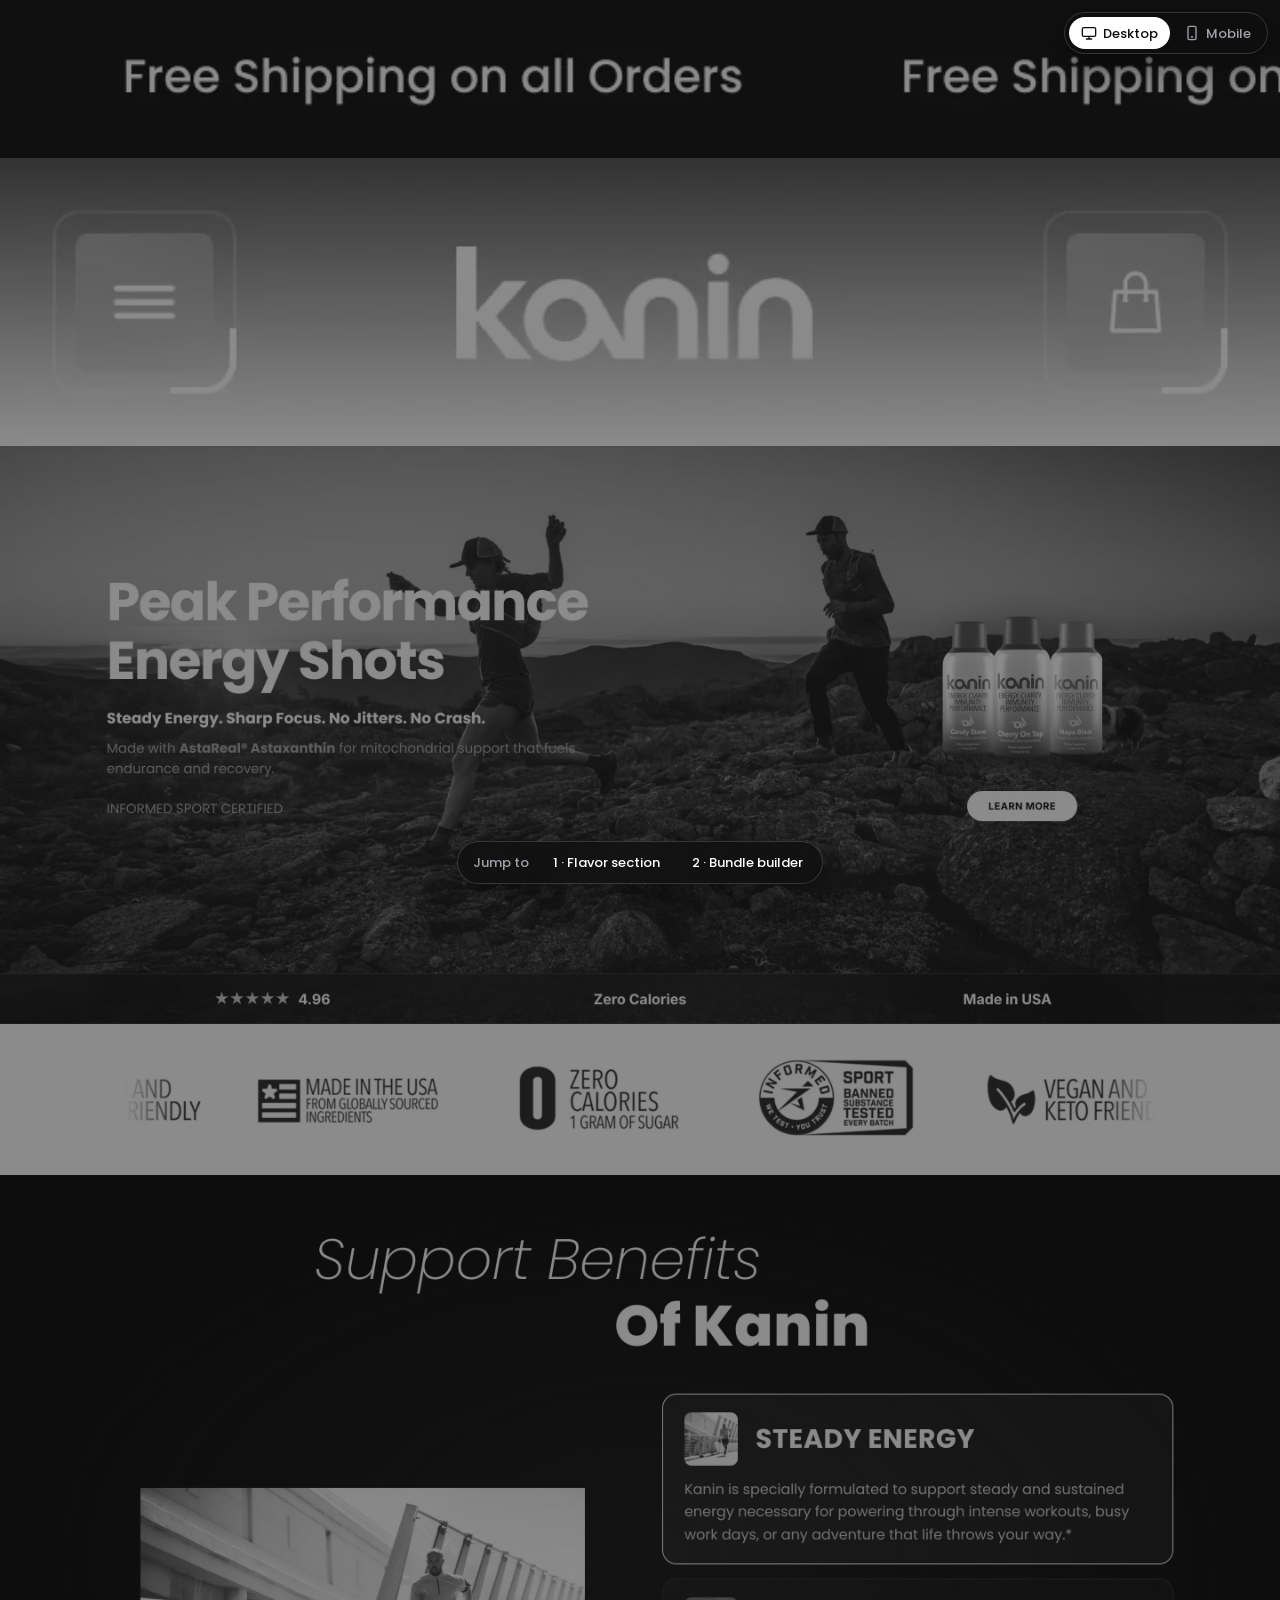
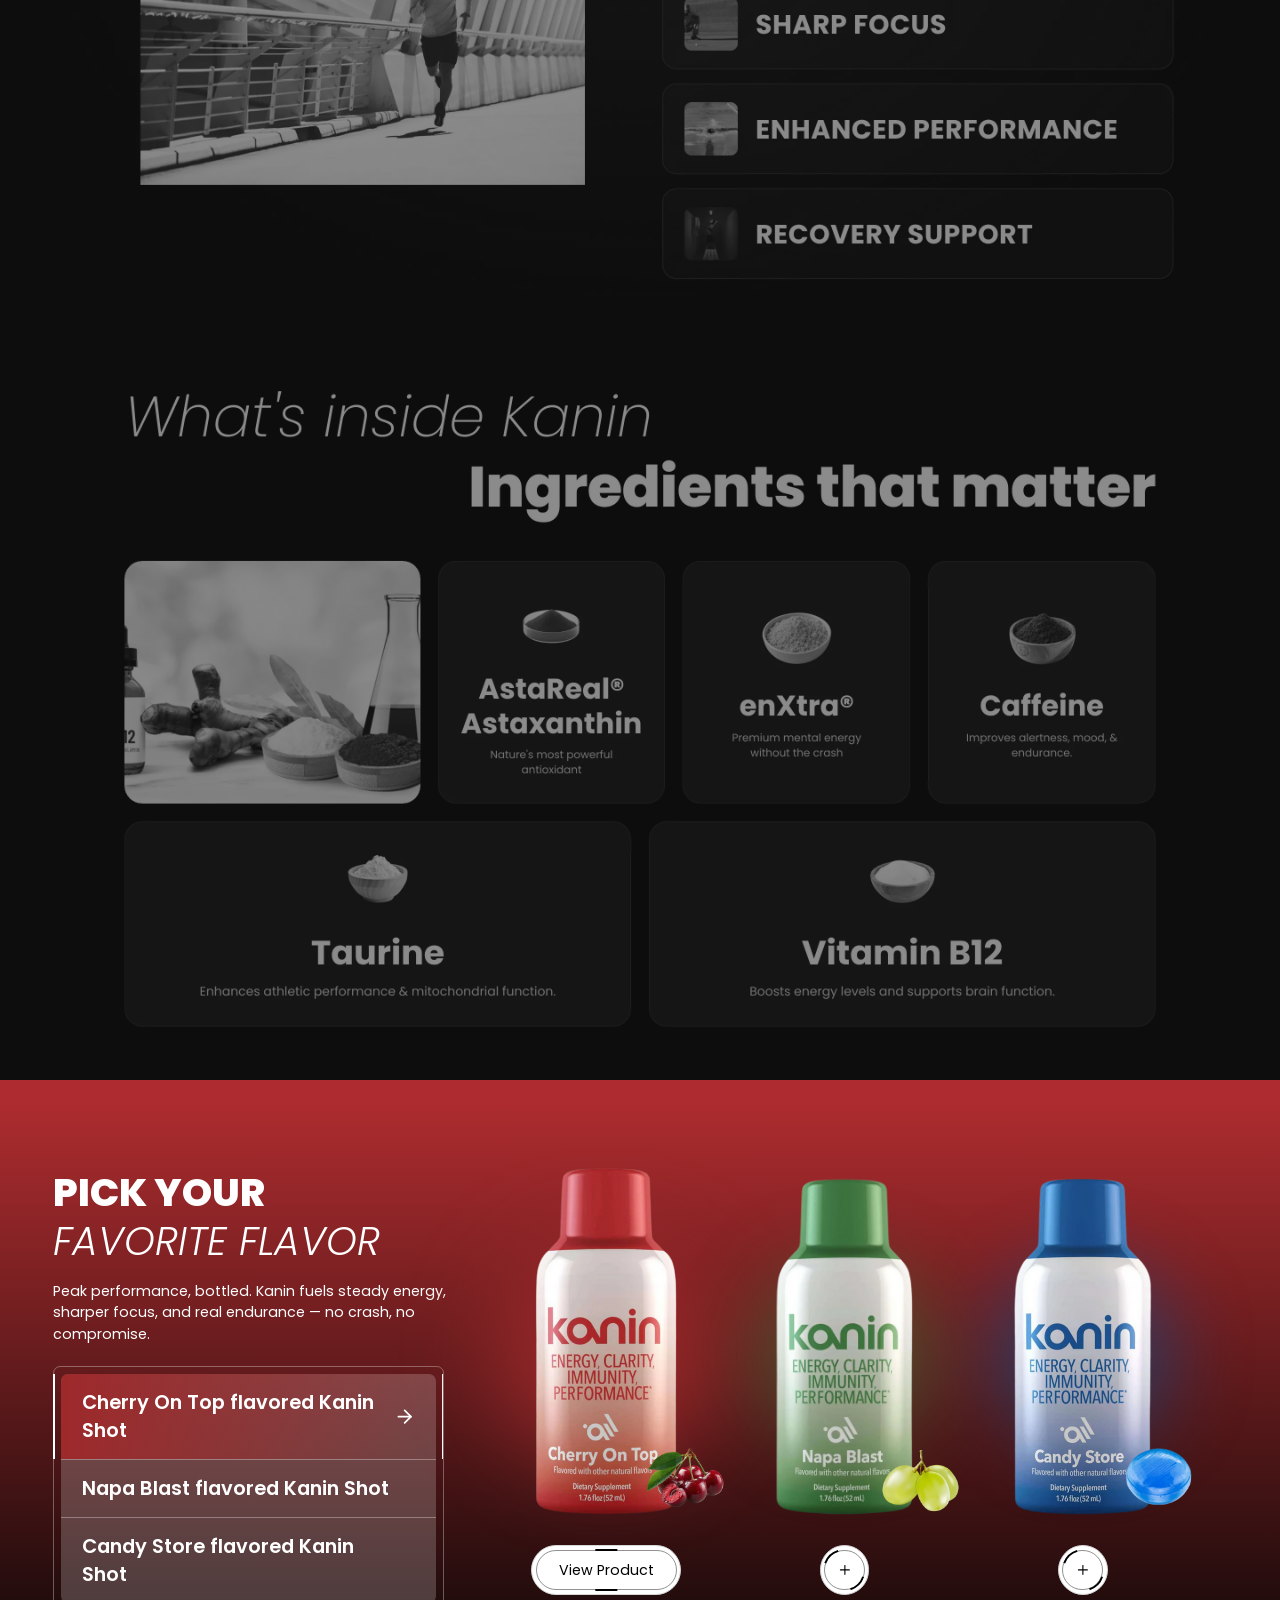
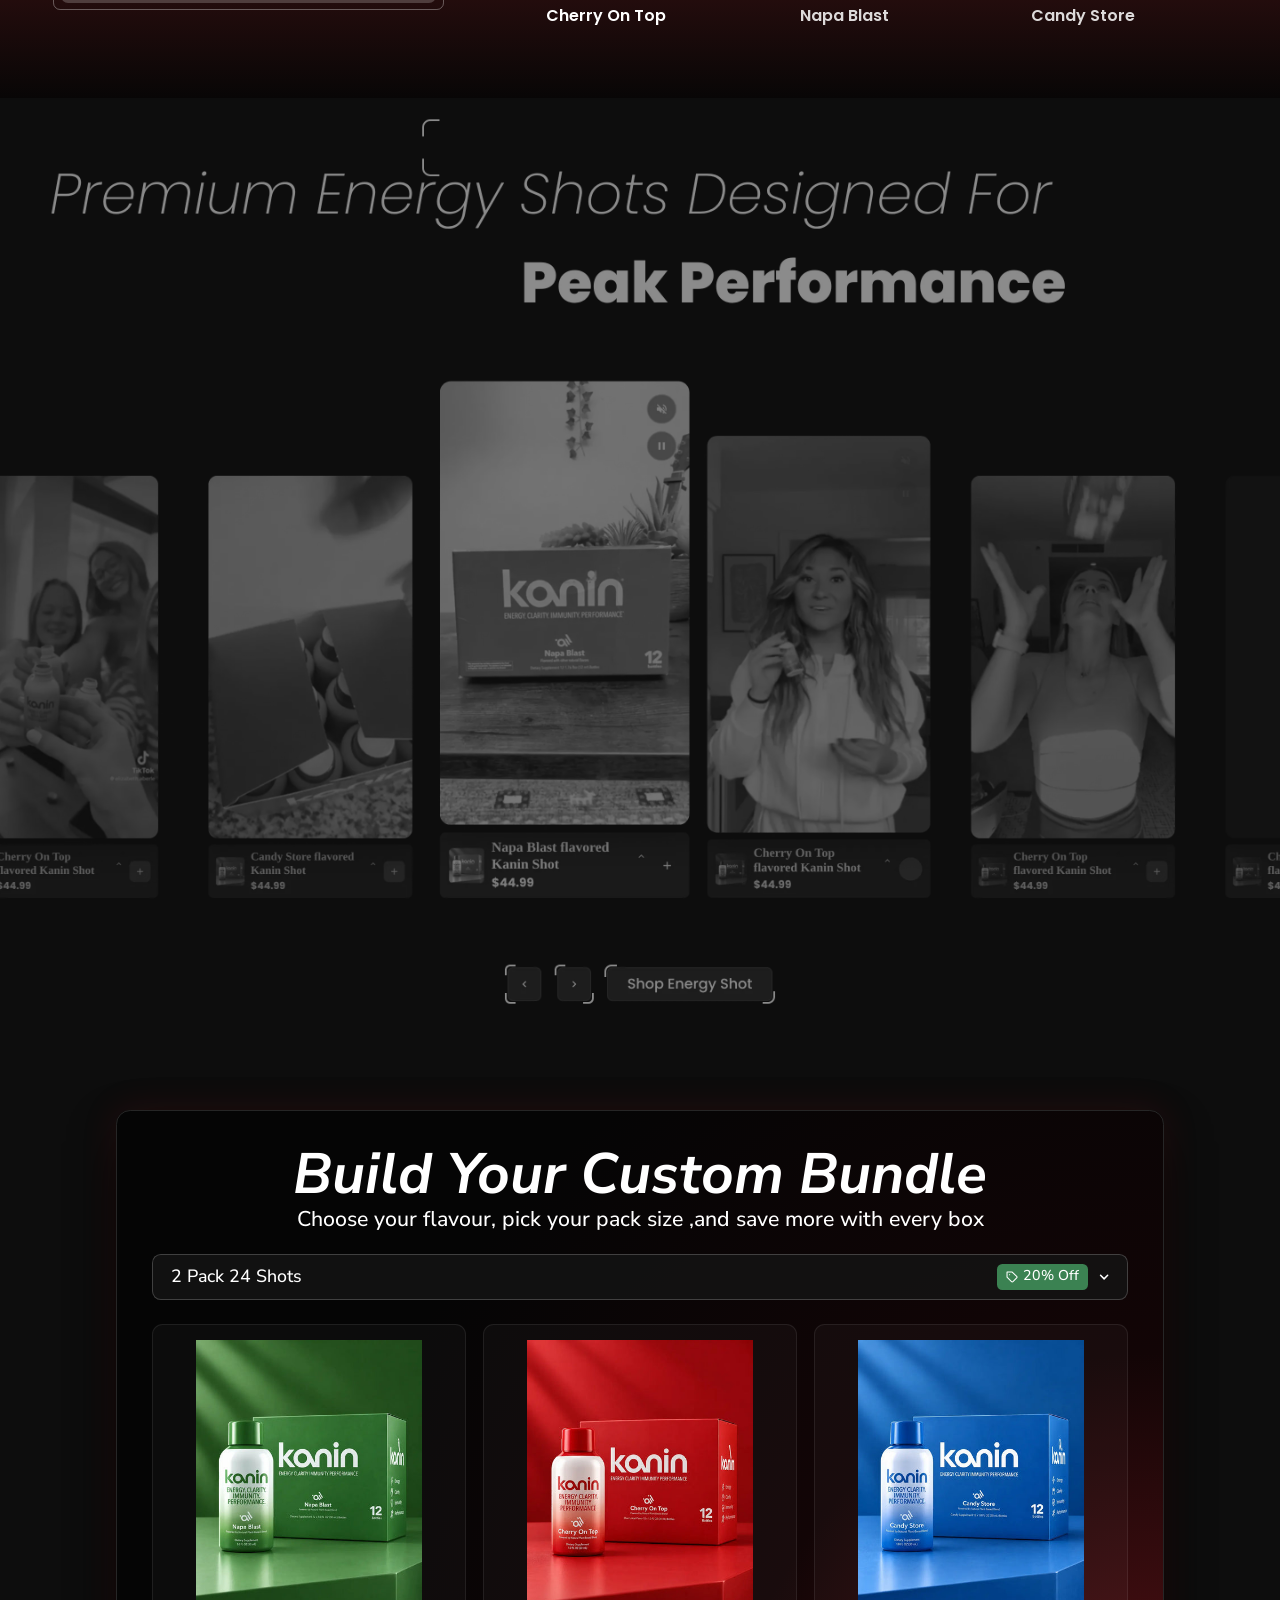
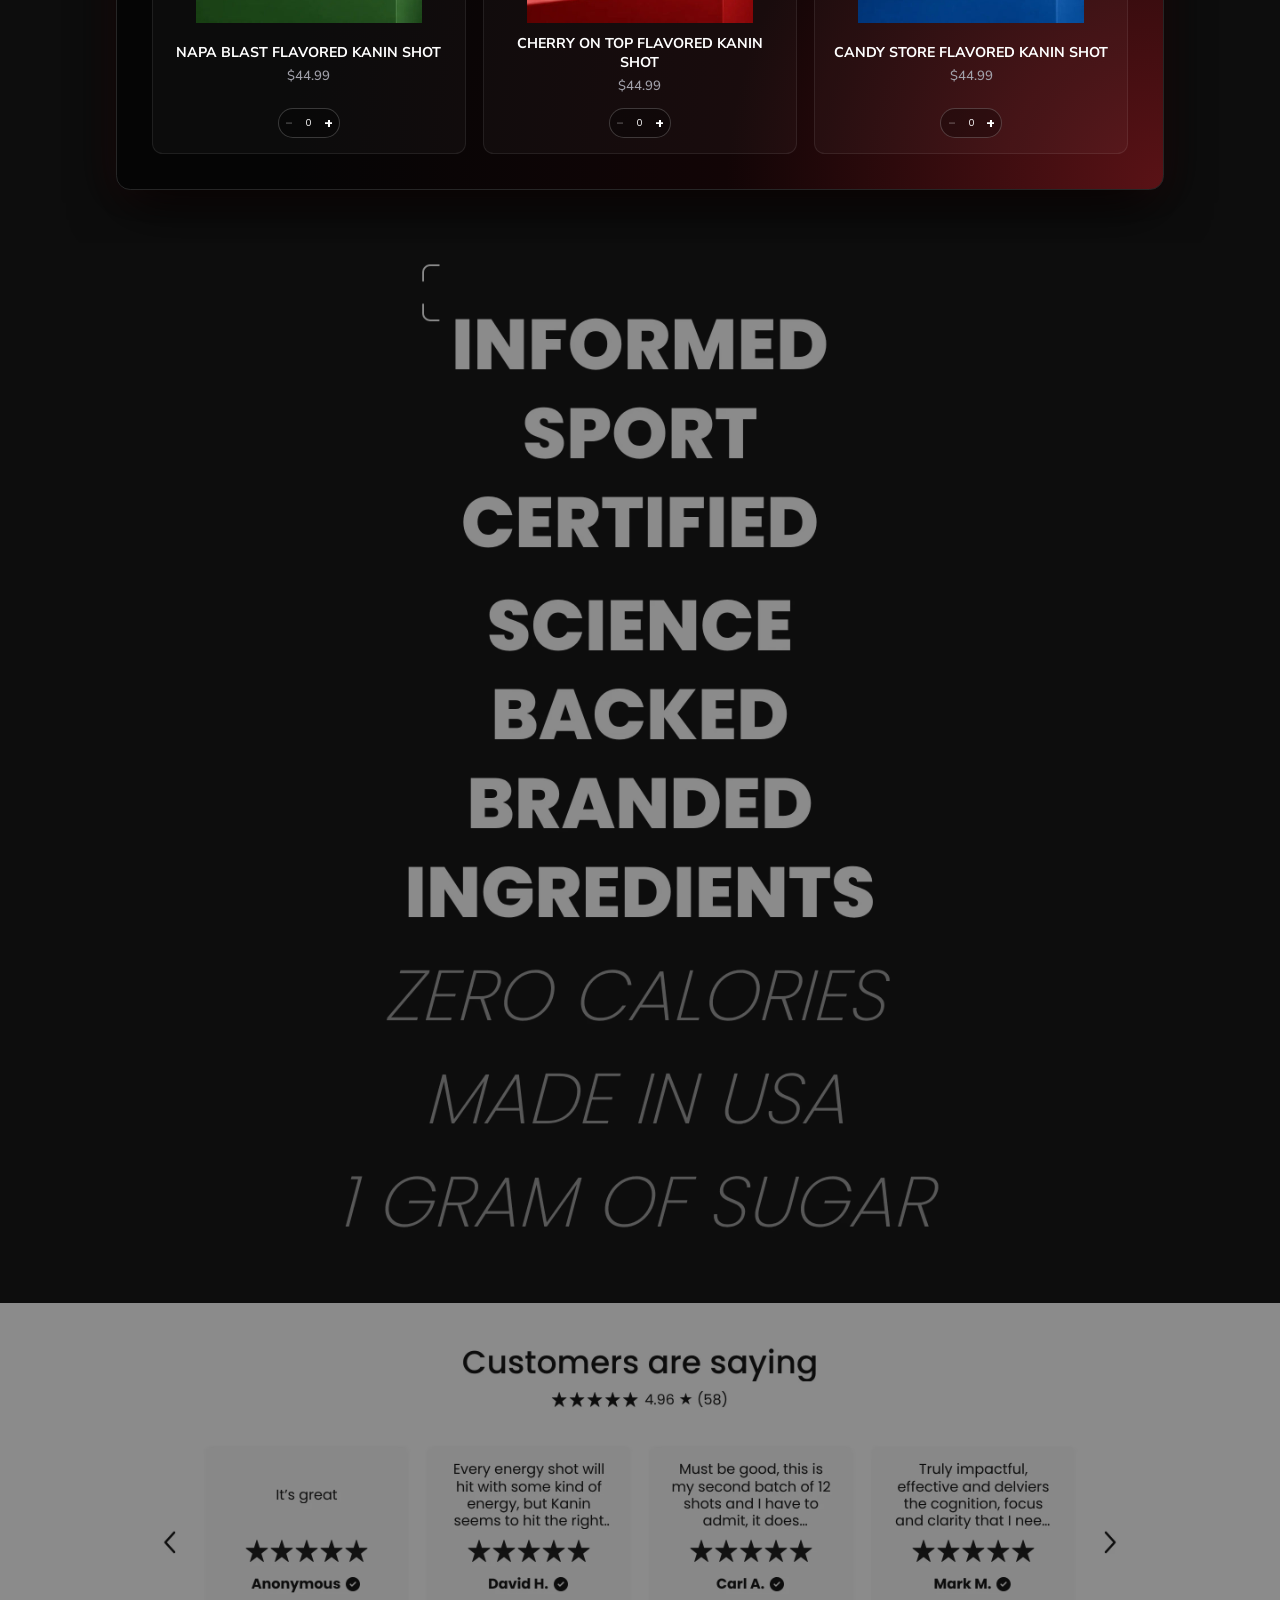
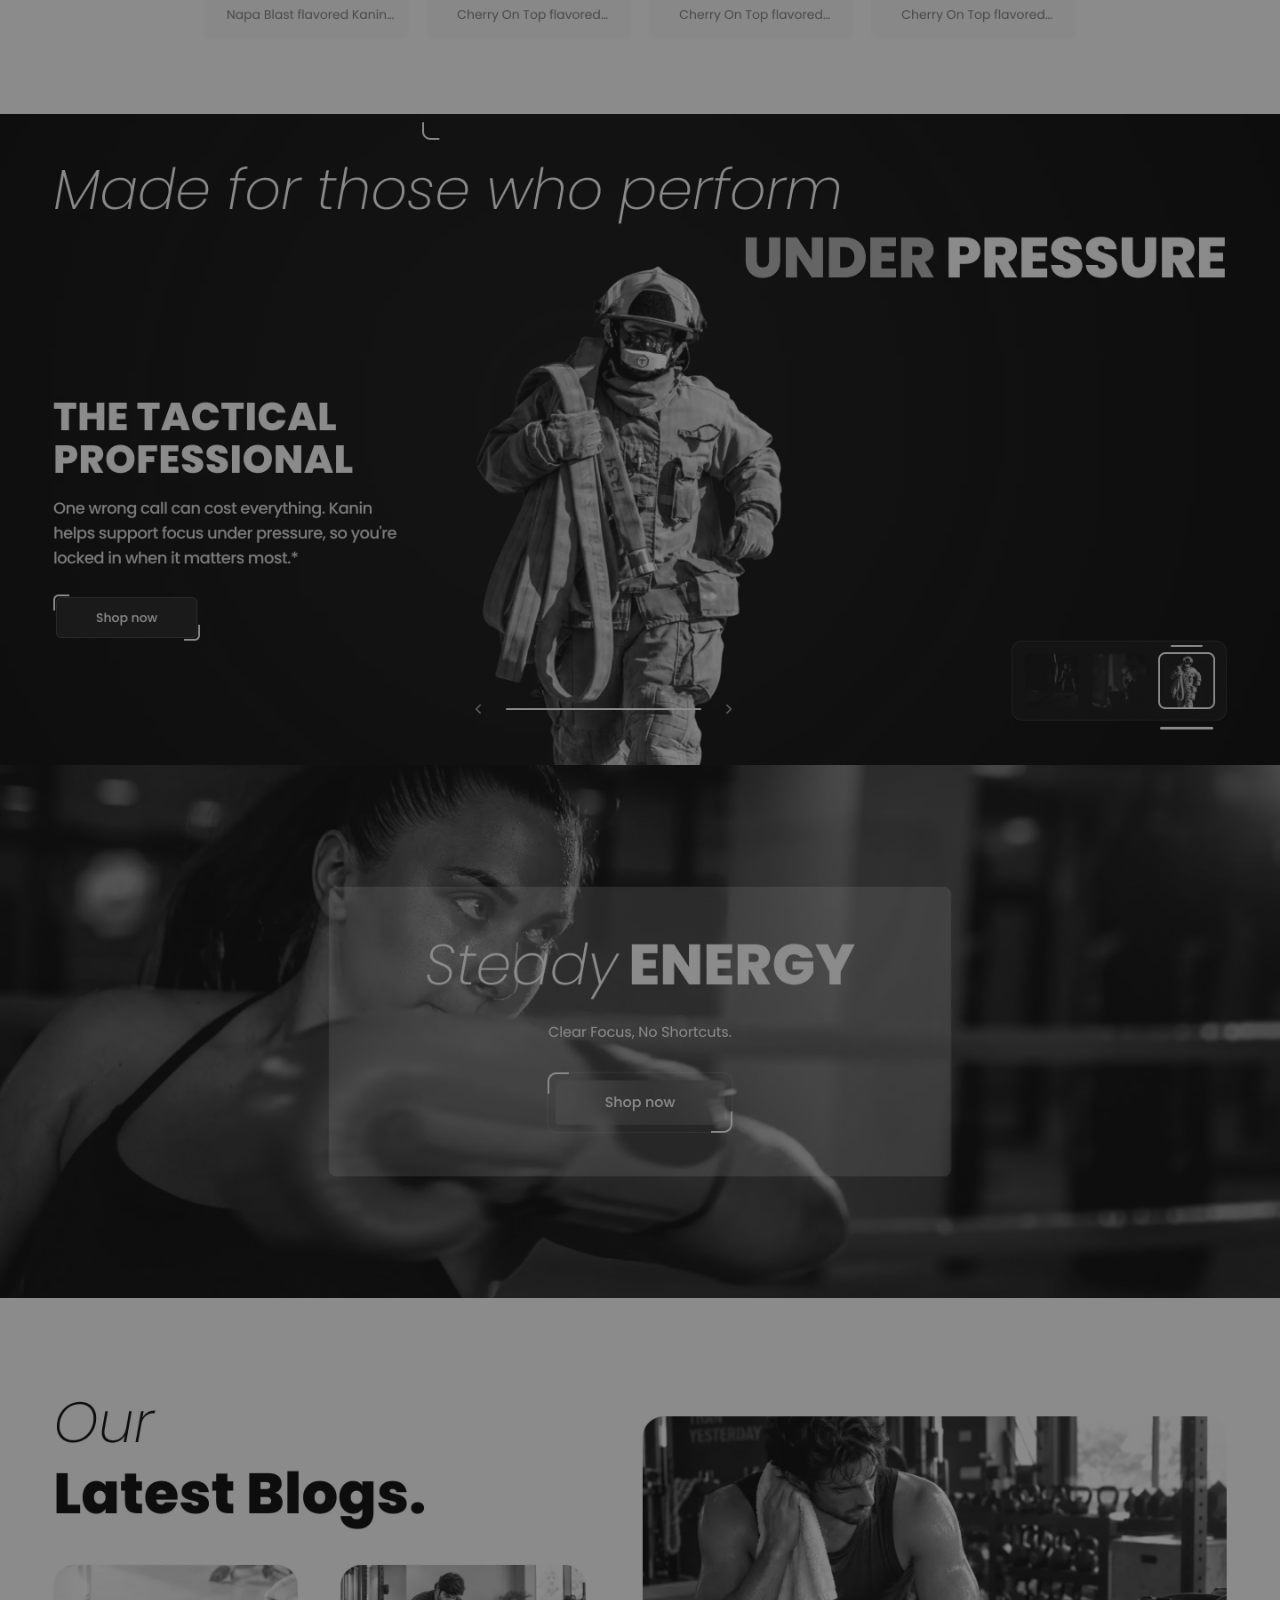
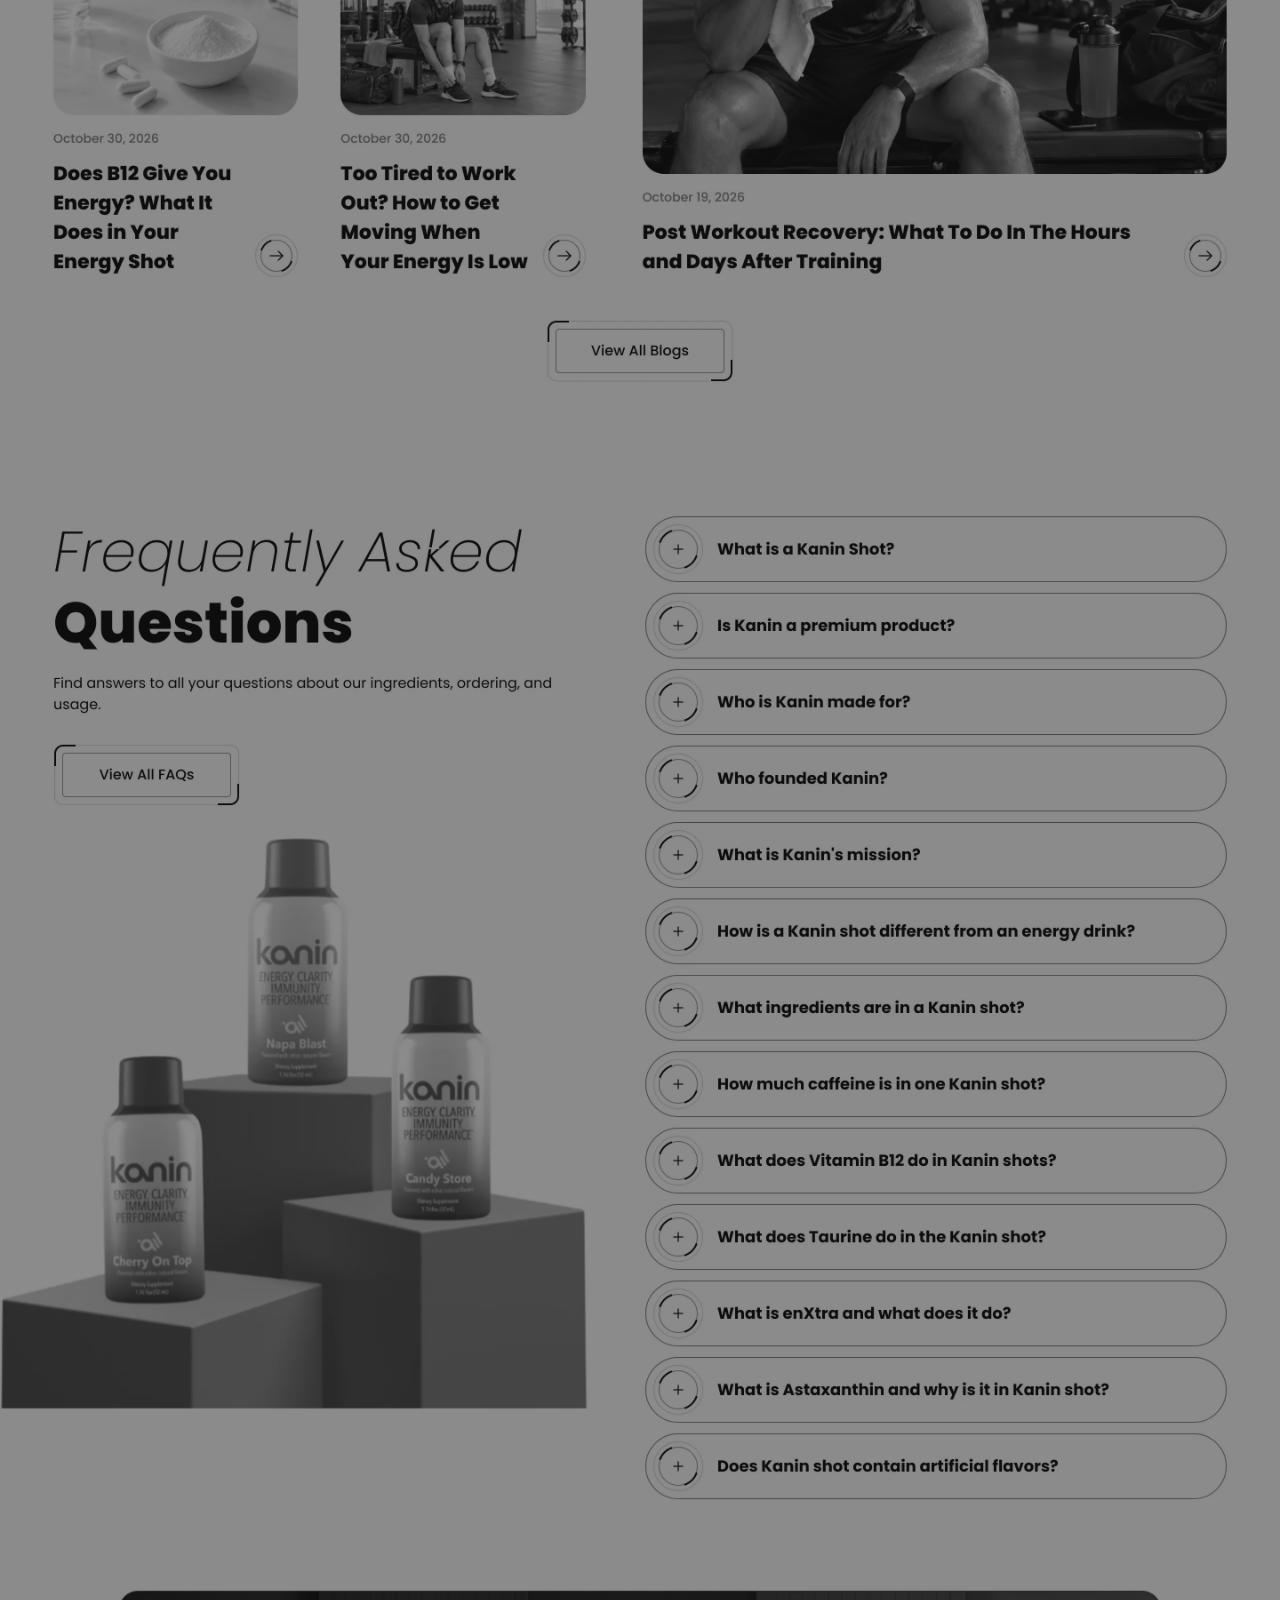
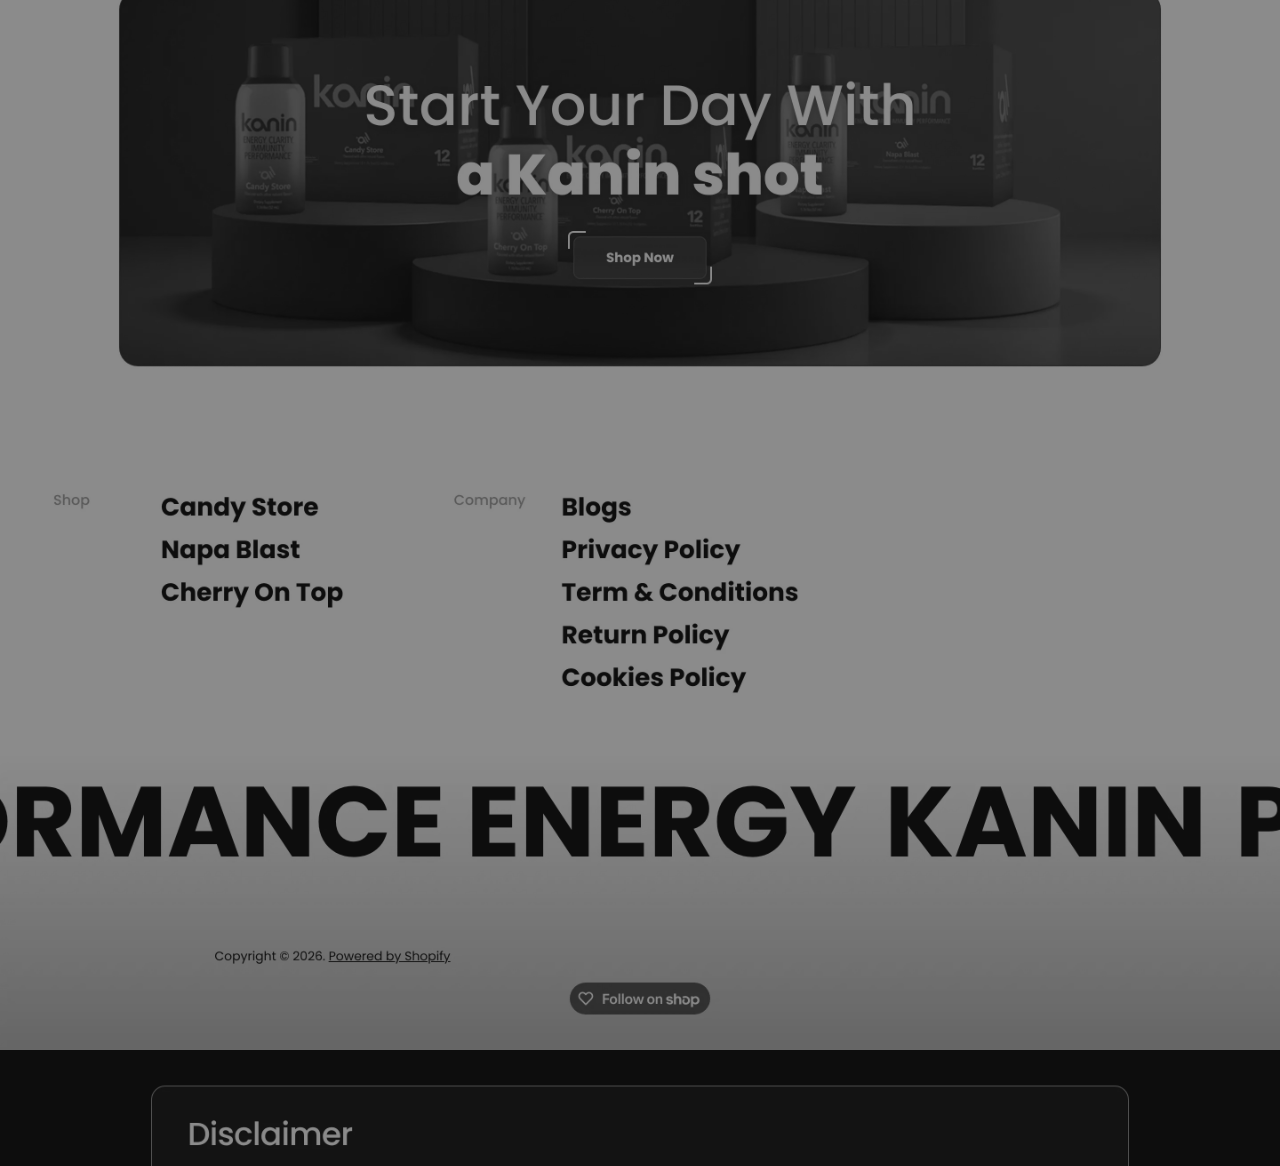
<file: index.html>
<!doctype html>
<html lang="en">
<head>
<meta charset="utf-8">
<meta name="viewport" content="width=device-width, initial-scale=1">
<meta name="robots" content="noindex, nofollow">
<title>Kanin Homepage Preview</title>
<link rel="preconnect" href="https://fonts.googleapis.com">
<link rel="preconnect" href="https://fonts.gstatic.com" crossorigin>
<link href="https://fonts.googleapis.com/css2?family=Poppins:ital,wght@0,400;0,500;0,600;0,700;0,800;1,200&family=Nunito+Sans:ital,wght@0,500;0,600;0,700;0,800;1,700&display=swap" rel="stylesheet">
<link rel="stylesheet" href="css/flavor-section.css">
<link rel="stylesheet" href="css/bundle-builder.css">
<style>
  html, body { margin: 0; }
  body { background: #0d0d0d; -webkit-font-smoothing: antialiased; }
  /* Desktop: laid out at the live site's 1440px width and scaled to the window, so the screenshots
     and the working widgets stay in proportion. */
  .kp-frame { width: 1440px; margin: 0 auto; }
  .kp-slice img { display: block; width: 100%; height: auto; user-select: none; -webkit-user-drag: none; }
  /* The rest of the site is a muted grey backdrop so the two new sections stand out */
  .kp-slice { pointer-events: none; cursor: default; }
  .kp-slice img { filter: grayscale(1) brightness(.55) contrast(.9); }
  .kp-frame .kfs__decor { display: none; } /* corner fruit overlaps the heading at this scale */

  /* Mobile view: natural width on phones; on a computer, a centered phone-width column */
  body.kp-mobile .kp-frame { width: auto; zoom: 1 !important; }
  body.kp-mobile.kp-wide { background: #1b1b1d; }
  body.kp-mobile.kp-wide .kp-frame {
    width: 390px;
    margin: 24px auto 96px;
    border-radius: 28px;
    overflow: hidden;
    box-shadow: 0 0 0 10px #050505, 0 0 0 11px #333, 0 30px 80px rgba(0, 0, 0, .6);
  }

  /* Presenter controls (not part of the site) */
  .kp-view {
    position: fixed; top: 12px; right: 12px;
    z-index: 60;
    display: flex; gap: 2px;
    padding: 4px;
    background: rgba(15, 15, 15, .82);
    border: 1px solid rgba(255, 255, 255, .16);
    border-radius: 999px;
    backdrop-filter: blur(12px); -webkit-backdrop-filter: blur(12px);
    box-shadow: 0 10px 30px rgba(0, 0, 0, .45);
  }
  .kp-view button {
    display: inline-flex; align-items: center; gap: 6px;
    padding: 8px 12px;
    border: 0; border-radius: 999px;
    background: transparent;
    color: #a1a1aa;
    font: 500 13px/1 Poppins, sans-serif;
    cursor: pointer;
    transition: background .2s ease, color .2s ease;
  }
  .kp-view button svg { width: 16px; height: 16px; }
  .kp-view button:hover { color: #fff; }
  .kp-view button[aria-pressed="true"] { background: #fff; color: #0d0d0d; }
  .kp-view button:focus-visible { outline: 2px solid #fff; outline-offset: 2px; }
  @media (max-width: 480px) { .kp-view button span { display: none; } .kp-view button { padding: 8px 10px; } }

  /* Presenter shortcut (not part of the site) */
  .kp-jump {
    position: fixed; left: 50%; bottom: 16px; transform: translateX(-50%);
    z-index: 50;
    display: flex; align-items: center; gap: 4px;
    padding: 5px;
    background: rgba(15, 15, 15, .82);
    border: 1px solid rgba(255, 255, 255, .16);
    border-radius: 999px;
    backdrop-filter: blur(12px); -webkit-backdrop-filter: blur(12px);
    box-shadow: 0 10px 30px rgba(0, 0, 0, .45);
    font: 500 13px/1 Poppins, sans-serif;
    white-space: nowrap;
  }
  .kp-jump a {
    color: #fff; text-decoration: none;
    padding: 9px 14px; border-radius: 999px;
    transition: background .2s ease;
  }
  .kp-jump a:hover, .kp-jump a:focus-visible { background: rgba(255, 255, 255, .14); outline: none; }
  .kp-jump span { color: #a1a1aa; padding: 0 6px 0 10px; }
  @media (max-width: 420px) { .kp-jump span { display: none; } .kp-jump { font-size: 12px; } }
</style>
</head>
<body>

<div class="kp-frame kpage" id="kp-frame">
  <div class="kp-slice" data-slice="announcement"><img data-desktop="images/site/desktop/01-announcement.webp" data-dw="1440" data-dh="48" data-mobile="images/site/mobile/01-announcement.webp" data-mw="390" data-mh="48" alt="" decoding="async"></div>
  <div class="kp-slice" data-slice="header"><img data-desktop="images/site/desktop/02-header.webp" data-dw="1440" data-dh="112" data-mobile="images/site/mobile/02-header.webp" data-mw="390" data-mh="88" alt="" decoding="async"></div>
  <div class="kp-slice" data-slice="top"><img data-desktop="images/site/desktop/03-top.webp" data-dw="1440" data-dh="2513" data-mobile="images/site/mobile/03-top.webp" data-mw="390" data-mh="3693" alt="" decoding="async"></div>

  <!-- ===== CHANGE 1: Pick Your Favorite Flavor (all three bottles) ===== -->
  <div id="change-flavors" class="kp-anchor">
  <section class="kfs" id="kfs">
  <!-- Background gradients – one per flavor, cross-faded on hover (same gradients as live) -->
  <div class="kfs__bg is-active" data-flavor="cherry"
       style="--background: linear-gradient(180deg, rgba(174, 44, 47, 1) 3%, rgba(8, 6, 6, 1) 100%);">
    <img class="kfs__decor kfs__decor--left" style="--d:2.5" alt=""
         src="images/decor-cherry-280.png">
    <img class="kfs__decor kfs__decor--right" style="--d:2.3" alt=""
         src="images/decor-cherry-280.png">
  </div>
  <div class="kfs__bg" data-flavor="napa"
       style="--background: linear-gradient(180deg, rgba(0, 255, 38, 1), rgba(8, 6, 6, 1) 99%);">
    <img class="kfs__decor kfs__decor--left" style="--d:2.5" alt=""
         src="images/decor-grapes-280.png">
    <img class="kfs__decor kfs__decor--right" style="--d:2.3" alt=""
         src="images/decor-grapes-280.png">
  </div>
  <div class="kfs__bg" data-flavor="candy"
       style="--background: linear-gradient(180deg, rgba(23, 75, 133, 1), rgba(8, 6, 6, 1) 100%);">
    <img class="kfs__decor kfs__decor--left" style="--d:2.5" alt=""
         src="images/decor-candy-280.png">
    <img class="kfs__decor kfs__decor--right" style="--d:2.3" alt=""
         src="images/decor-candy-280.png">
  </div>

  <div class="kfs__container">
    <div class="kfs__wrapper">

      <div class="kfs__text-wrapper">
        <h2 class="kfs__heading">
          <span>PICK YOUR</span>
          <span><em>FAVORITE FLAVOR</em></span>
        </h2>
        <div class="kfs__text">Peak performance, bottled. Kanin fuels steady energy, sharper focus, and real endurance — no crash, no compromise.</div>

        <!-- Same glass list as live, but each row is now a link and highlights its bottle -->
        <nav class="kfs__row" aria-label="Flavors">
          <div class="kfs__row-wrapper">
            <a class="kfs__item is-active" data-flavor="cherry" style="--accent:#9e292b" href="https://www.kaninshot.com/products/cherry-on-top" target="_blank" rel="noopener">
              <span class="kfs__item-fx"></span>
              <span class="kfs__item-title">Cherry On Top flavored Kanin Shot</span>
              <svg class="icon" viewBox="0 0 24 24" fill="none" aria-hidden="true"><path d="M5 12H19" stroke="currentColor" stroke-width="2" stroke-linecap="round" stroke-linejoin="round"/><path d="M12 5L19 12L12 19" stroke="currentColor" stroke-width="2" stroke-linecap="round" stroke-linejoin="round"/></svg>
            </a>
            <a class="kfs__item" data-flavor="napa" style="--accent:#3b723b" href="https://www.kaninshot.com/products/napa-blast" target="_blank" rel="noopener">
              <span class="kfs__item-fx"></span>
              <span class="kfs__item-title">Napa Blast flavored Kanin Shot</span>
              <svg class="icon" viewBox="0 0 24 24" fill="none" aria-hidden="true"><path d="M5 12H19" stroke="currentColor" stroke-width="2" stroke-linecap="round" stroke-linejoin="round"/><path d="M12 5L19 12L12 19" stroke="currentColor" stroke-width="2" stroke-linecap="round" stroke-linejoin="round"/></svg>
            </a>
            <a class="kfs__item" data-flavor="candy" style="--accent:#025596" href="https://www.kaninshot.com/products/candy-store" target="_blank" rel="noopener">
              <span class="kfs__item-fx"></span>
              <span class="kfs__item-title">Candy Store flavored Kanin Shot</span>
              <svg class="icon" viewBox="0 0 24 24" fill="none" aria-hidden="true"><path d="M5 12H19" stroke="currentColor" stroke-width="2" stroke-linecap="round" stroke-linejoin="round"/><path d="M12 5L19 12L12 19" stroke="currentColor" stroke-width="2" stroke-linecap="round" stroke-linejoin="round"/></svg>
            </a>
          </div>
        </nav>
      </div>

      <!-- All three bottles, always visible. Whole card links to the product page. -->
      <div class="kfs__products">

        <a class="kfs-card is-active" data-flavor="cherry" href="https://www.kaninshot.com/products/cherry-on-top" target="_blank" rel="noopener"
           aria-label="View Cherry On Top flavored Kanin Shot"
           style="--accent:#9e292b; --img-h:113.5%; --img-top:-5.9%; --img-tx:-50%;">
          <div class="kfs-card__media">
            <span class="kfs-card__glow"></span>
            <div class="kfs-card__bottle-wrap">
              <img class="kfs-card__bottle" alt="Cherry On Top flavored Kanin Shot" width="900" height="869"
                   src="images/bottle-cherry-on-top-900.png"
                   srcset="images/bottle-cherry-on-top-500.png 500w,
                           images/bottle-cherry-on-top-900.png 900w,
                           images/bottle-cherry-on-top-1400.png 1400w"
                   sizes="(min-width: 992px) 640px, 70vw">
            </div>
            <img class="kfs-card__fruit" alt="" loading="lazy"
                 src="images/decor-cherry-bunch-280.png">
          </div>
          <span class="kfs-card__btn button-circle" aria-hidden="true">
            <span class="button-circle__inner">
              <svg class="icon icon-circle-decoration" viewBox="0 0 44 44" fill="none" stroke-dasharray="19 47 19 47" stroke-dashoffset="-7"><circle cx="22" cy="22" r="21" stroke="currentColor" stroke-width="2" fill="none"/></svg>
              <svg class="icon icon-inactive" viewBox="0 0 24 24" fill="none"><path d="M6 12H18" stroke="currentColor" stroke-width="1.5" stroke-linecap="round"/><path d="M12 18V6" stroke="currentColor" stroke-width="1.5" stroke-linecap="round"/></svg>
            </span>
            <span class="button-circle__text">View Product</span>
          </span>
          <div class="kfs-card__label">Cherry On Top</div>
          <div class="kfs-card__cta">Shop <svg viewBox="0 0 24 24" fill="none"><path d="M5 12H19M12 5L19 12L12 19" stroke="currentColor" stroke-width="2" stroke-linecap="round" stroke-linejoin="round"/></svg></div>
        </a>

        <a class="kfs-card" data-flavor="napa" href="https://www.kaninshot.com/products/napa-blast" target="_blank" rel="noopener"
           aria-label="View Napa Blast flavored Kanin Shot"
           style="--accent:#3b723b; --img-h:105.3%; --img-top:-1.95%; --img-tx:-46.25%;">
          <div class="kfs-card__media">
            <span class="kfs-card__glow"></span>
            <div class="kfs-card__bottle-wrap">
              <img class="kfs-card__bottle" alt="Napa Blast flavored Kanin Shot" width="900" height="900"
                   src="images/bottle-napa-blast-900.png"
                   srcset="images/bottle-napa-blast-500.png 500w,
                           images/bottle-napa-blast-900.png 900w,
                           images/bottle-napa-blast-1400.png 1400w"
                   sizes="(min-width: 992px) 640px, 70vw">
            </div>
            <img class="kfs-card__fruit" alt="" loading="lazy"
                 src="images/decor-grapes-280.png">
          </div>
          <span class="kfs-card__btn button-circle" aria-hidden="true">
            <span class="button-circle__inner">
              <svg class="icon icon-circle-decoration" viewBox="0 0 44 44" fill="none" stroke-dasharray="19 47 19 47" stroke-dashoffset="-7"><circle cx="22" cy="22" r="21" stroke="currentColor" stroke-width="2" fill="none"/></svg>
              <svg class="icon icon-inactive" viewBox="0 0 24 24" fill="none"><path d="M6 12H18" stroke="currentColor" stroke-width="1.5" stroke-linecap="round"/><path d="M12 18V6" stroke="currentColor" stroke-width="1.5" stroke-linecap="round"/></svg>
            </span>
            <span class="button-circle__text">View Product</span>
          </span>
          <div class="kfs-card__label">Napa Blast</div>
          <div class="kfs-card__cta">Shop <svg viewBox="0 0 24 24" fill="none"><path d="M5 12H19M12 5L19 12L12 19" stroke="currentColor" stroke-width="2" stroke-linecap="round" stroke-linejoin="round"/></svg></div>
        </a>

        <a class="kfs-card" data-flavor="candy" href="https://www.kaninshot.com/products/candy-store" target="_blank" rel="noopener"
           aria-label="View Candy Store flavored Kanin Shot"
           style="--accent:#025596; --img-h:111.4%; --img-top:-5.9%; --img-tx:-50.95%;">
          <div class="kfs-card__media">
            <span class="kfs-card__glow"></span>
            <div class="kfs-card__bottle-wrap">
              <img class="kfs-card__bottle" alt="Candy Store flavored Kanin Shot" width="900" height="869"
                   src="images/bottle-candy-store-900.png"
                   srcset="images/bottle-candy-store-500.png 500w,
                           images/bottle-candy-store-900.png 900w,
                           images/bottle-candy-store-1400.png 1400w"
                   sizes="(min-width: 992px) 640px, 70vw">
            </div>
            <img class="kfs-card__fruit" alt="" loading="lazy"
                 src="images/decor-candy-280.png">
          </div>
          <span class="kfs-card__btn button-circle" aria-hidden="true">
            <span class="button-circle__inner">
              <svg class="icon icon-circle-decoration" viewBox="0 0 44 44" fill="none" stroke-dasharray="19 47 19 47" stroke-dashoffset="-7"><circle cx="22" cy="22" r="21" stroke="currentColor" stroke-width="2" fill="none"/></svg>
              <svg class="icon icon-inactive" viewBox="0 0 24 24" fill="none"><path d="M6 12H18" stroke="currentColor" stroke-width="1.5" stroke-linecap="round"/><path d="M12 18V6" stroke="currentColor" stroke-width="1.5" stroke-linecap="round"/></svg>
            </span>
            <span class="button-circle__text">View Product</span>
          </span>
          <div class="kfs-card__label">Candy Store</div>
          <div class="kfs-card__cta">Shop <svg viewBox="0 0 24 24" fill="none"><path d="M5 12H19M12 5L19 12L12 19" stroke="currentColor" stroke-width="2" stroke-linecap="round" stroke-linejoin="round"/></svg></div>
        </a>

      </div>
    </div>
  </div>
</section>
  </div>

  <div class="kp-slice" data-slice="video-gallery"><img data-desktop="images/site/desktop/04-video-gallery.webp" data-dw="1440" data-dh="1079" data-mobile="images/site/mobile/04-video-gallery.webp" data-mw="390" data-mh="906" alt="" loading="lazy" decoding="async"></div>

  <!-- ===== CHANGE 2: Build Your Custom Bundle (inline) ===== -->
  <div id="change-bundle" class="kp-anchor">
  <section class="mnj_section_bundleinline" id="mnj_section_bundleinline" aria-label="Build Your Custom Bundle">
  <div class="mnj_panel_bundleinline">
    <div class="mnj_inner_bundleinline" data-mnj-inner>

      <!-- Main Content Column -->
      <div class="mnj_main_col_bundleinline">
        <div class="mnj_header_bundleinline">
          <h2 class="mnj_title_bundleinline">Build Your Custom Bundle</h2>
          <p class="mnj_subtitle_bundleinline">Choose your flavour, pick your pack size ,and save more with every box</p>
        </div>

        <!-- Bundle Dropdown Selection Row -->
        <div class="mnj_selector_row_bundleinline">
          <div class="mnj_dropdown_wrapper_bundleinline">
            <select class="mnj_tier_select_bundleinline" data-mnj-tier aria-label="Select Bundle Size">
              <option value="2" data-discount="20" data-shots="24" selected>2 Pack 24 Shots</option>
              <option value="3" data-discount="30" data-shots="36">3 Pack 36 Shots</option>
            </select>
            <div class="mnj_dropdown_badge_bundleinline">
              <span class="mnj_active_discount_badge_bundleinline">
                <svg width="14" height="14" viewBox="0 0 24 24" fill="none" stroke="currentColor" stroke-width="2" stroke-linecap="round" stroke-linejoin="round"><path d="M20.59 13.41l-7.17 7.17a2 2 0 0 1-2.83 0L2 12V2h10l8.59 8.59a2 2 0 0 1 0 2.82z"></path><line x1="7" y1="7" x2="7.01" y2="7"></line></svg>
                <span data-mnj-badge-text>20% Off</span>
              </span>
            </div>
            <div class="mnj_dropdown_arrow_bundleinline">
              <svg width="16" height="16" viewBox="0 0 24 24" fill="none" stroke="currentColor" stroke-width="2.5" stroke-linecap="round" stroke-linejoin="round"><polyline points="6 9 12 15 18 9"></polyline></svg>
            </div>
          </div>
        </div>

        <!-- Product Grid (same products, variants, prices and images as the live popup) -->
        <div class="mnj_grid_bundleinline" data-mnj-grid>
          <div class="mnj_card_bundleinline" data-product-id="8049714790592" data-variant-id="45451141120192" data-price="4499" data-title="Napa Blast flavored Kanin Shot" data-image="images/box-napa-blast-300.jpg">
            <div class="mnj_card_image_wrapper_bundleinline"><img src="images/box-napa-blast-400.jpg" alt="Napa Blast flavored Kanin Shot" loading="lazy" width="200" height="200"></div>
            <div class="mnj_card_info_bundleinline">
              <h3 class="mnj_card_title_bundleinline">Napa Blast flavored Kanin Shot</h3>
              <p class="mnj_card_price_bundleinline">$44.99</p>
            </div>
            <div class="mnj_card_action_row_bundleinline">
              <div class="mnj_stepper_bundleinline">
                <button type="button" class="mnj_stepper_btn_bundleinline mnj_decrement_bundleinline" data-action="decrease" aria-label="Decrease quantity" disabled>-</button>
                <span class="mnj_stepper_val_bundleinline" data-qty-display>0</span>
                <button type="button" class="mnj_stepper_btn_bundleinline mnj_increment_bundleinline" data-action="increase" aria-label="Increase quantity">+</button>
              </div>
            </div>
          </div>
          <div class="mnj_card_bundleinline" data-product-id="8049714364608" data-variant-id="45451139285184" data-price="4499" data-title="Cherry On Top flavored Kanin Shot" data-image="images/box-cherry-on-top-300.jpg">
            <div class="mnj_card_image_wrapper_bundleinline"><img src="images/box-cherry-on-top-400.jpg" alt="Cherry On Top flavored Kanin Shot" loading="lazy" width="200" height="200"></div>
            <div class="mnj_card_info_bundleinline">
              <h3 class="mnj_card_title_bundleinline">Cherry On Top flavored Kanin Shot</h3>
              <p class="mnj_card_price_bundleinline">$44.99</p>
            </div>
            <div class="mnj_card_action_row_bundleinline">
              <div class="mnj_stepper_bundleinline">
                <button type="button" class="mnj_stepper_btn_bundleinline mnj_decrement_bundleinline" data-action="decrease" aria-label="Decrease quantity" disabled>-</button>
                <span class="mnj_stepper_val_bundleinline" data-qty-display>0</span>
                <button type="button" class="mnj_stepper_btn_bundleinline mnj_increment_bundleinline" data-action="increase" aria-label="Increase quantity">+</button>
              </div>
            </div>
          </div>
          <div class="mnj_card_bundleinline" data-product-id="8049715183808" data-variant-id="45451144462528" data-price="4499" data-title="Candy Store flavored Kanin Shot" data-image="images/box-candy-store-300.jpg">
            <div class="mnj_card_image_wrapper_bundleinline"><img src="images/box-candy-store-400.jpg" alt="Candy Store flavored Kanin Shot" loading="lazy" width="200" height="200"></div>
            <div class="mnj_card_info_bundleinline">
              <h3 class="mnj_card_title_bundleinline">Candy Store flavored Kanin Shot</h3>
              <p class="mnj_card_price_bundleinline">$44.99</p>
            </div>
            <div class="mnj_card_action_row_bundleinline">
              <div class="mnj_stepper_bundleinline">
                <button type="button" class="mnj_stepper_btn_bundleinline mnj_decrement_bundleinline" data-action="decrease" aria-label="Decrease quantity" disabled>-</button>
                <span class="mnj_stepper_val_bundleinline" data-qty-display>0</span>
                <button type="button" class="mnj_stepper_btn_bundleinline mnj_increment_bundleinline" data-action="increase" aria-label="Increase quantity">+</button>
              </div>
            </div>
          </div>
        </div>
      </div>

      <!-- Summary Sidebar Column -->
      <div class="mnj_sidebar_bundleinline">
        <div class="mnj_sidebar_inner_bundleinline">
          <div class="mnj_sidebar_header_bundleinline">
            <h3 class="mnj_sidebar_title_bundleinline">Your Bundle</h3>
            <div class="mnj_sidebar_meta_row_bundleinline">
              <span class="mnj_sidebar_subtitle_bundleinline" data-mnj-count>Selected Boxes(0)</span>
              <span class="mnj_sidebar_mini_badge_bundleinline">
                <svg width="12" height="12" viewBox="0 0 24 24" fill="none" stroke="currentColor" stroke-width="2"><path d="M20.59 13.41l-7.17 7.17a2 2 0 0 1-2.83 0L2 12V2h10l8.59 8.59a2 2 0 0 1 0 2.82z"></path><line x1="7" y1="7" x2="7.01" y2="7"></line></svg>
                <span data-mnj-sidebar-badge-text>20% Off</span>
              </span>
            </div>
          </div>
          <div class="mnj_sidebar_items_bundleinline" data-mnj-items></div>
          <div class="mnj_sidebar_totals_bundleinline">
            <div class="mnj_total_line_bundleinline">
              <span data-mnj-subtotal-label>Subtotal (0 boxes)</span>
              <span data-mnj-subtotal>$0.00</span>
            </div>
            <div class="mnj_total_line_bundleinline mnj_discount_line_bundleinline">
              <span data-mnj-discount-label>Bundle Discount (20%)</span>
              <span data-mnj-discount>-$0.00</span>
            </div>
            <div class="mnj_separator_bundleinline"></div>
            <div class="mnj_total_line_bundleinline mnj_grand_total_line_bundleinline">
              <span>Your Total</span>
              <div class="mnj_price_display_group_bundleinline">
                <span class="mnj_compare_price_bundleinline" data-mnj-compare></span>
                <span class="mnj_final_price_bundleinline" data-mnj-final>$0.00</span>
              </div>
            </div>
          </div>
          <div class="mnj_progress_notice_bundleinline" data-mnj-progress>
            <span data-mnj-progress-text>Add 2 more box to unlock <strong>20%OFF</strong></span>
          </div>
          <button type="button" class="mnj_cta_btn_bundleinline" data-mnj-cta disabled>
            <span class="mnj_cta_text_bundleinline">Add Bundle To cart</span>
            <span class="mnj_spinner_bundleinline" aria-hidden="true"></span>
          </button>
        </div>
      </div>

    </div>
  </div>
</section>
  </div>

  <div class="kp-slice" data-slice="our-features"><img data-desktop="images/site/desktop/05-our-features.webp" data-dw="1440" data-dh="1192" data-mobile="images/site/mobile/05-our-features.webp" data-mw="390" data-mh="528" alt="" loading="lazy" decoding="async"></div>
  <div class="kp-slice" data-slice="reviews"><img data-desktop="images/site/desktop/06-reviews.webp" data-dw="1440" data-dh="462" data-mobile="images/site/mobile/06-reviews.webp" data-mw="390" data-mh="505" alt="" loading="lazy" decoding="async"></div>
  <div class="kp-slice" data-slice="performance-slider"><img data-desktop="images/site/desktop/07-performance-slider.webp" data-dw="1440" data-dh="733" data-mobile="images/site/mobile/07-performance-slider.webp" data-mw="390" data-mh="884" alt="" loading="lazy" decoding="async"></div>
  <div class="kp-slice" data-slice="banner"><img data-desktop="images/site/desktop/08-banner.webp" data-dw="1440" data-dh="600" data-mobile="images/site/mobile/08-banner.webp" data-mw="390" data-mh="350" alt="" loading="lazy" decoding="async"></div>
  <div class="kp-slice" data-slice="featured-blog"><img data-desktop="images/site/desktop/09-featured-blog.webp" data-dw="1440" data-dh="869" data-mobile="images/site/mobile/09-featured-blog.webp" data-mw="390" data-mh="1325" alt="" loading="lazy" decoding="async"></div>
  <div class="kp-slice" data-slice="faq-simple"><img data-desktop="images/site/desktop/10-faq-simple.webp" data-dw="1440" data-dh="1221" data-mobile="images/site/mobile/10-faq-simple.webp" data-mw="390" data-mh="1870" alt="" loading="lazy" decoding="async"></div>
  <div class="kp-slice" data-slice="promo-banner"><img data-desktop="images/site/desktop/13-promo-banner.webp" data-dw="1440" data-dh="500" data-mobile="images/site/mobile/13-promo-banner.webp" data-mw="390" data-mh="360" alt="" loading="lazy" decoding="async"></div>
  <div class="kp-slice" data-slice="footer"><img data-desktop="images/site/desktop/14-footer.webp" data-dw="1440" data-dh="731" data-mobile="images/site/mobile/14-footer.webp" data-mw="390" data-mh="736" alt="" loading="lazy" decoding="async"></div>
  <div class="kp-slice" data-slice="disclaimer"><img data-desktop="images/site/desktop/15-disclaimer.webp" data-dw="1440" data-dh="243" data-mobile="images/site/mobile/15-disclaimer.webp" data-mw="390" data-mh="303" alt="" loading="lazy" decoding="async"></div>
  <div class="kp-slice" data-slice="disclaimer"><img data-desktop="images/site/desktop/16-disclaimer.webp" data-dw="1440" data-dh="229" data-mobile="images/site/mobile/16-disclaimer.webp" data-mw="390" data-mh="396" alt="" loading="lazy" decoding="async"></div>
</div>

<div class="mnj_toast_bundleinline" role="status" aria-live="polite" data-mnj-toast></div>

<div class="kp-view" role="group" aria-label="Preview as">
  <button type="button" data-view="desktop" aria-pressed="true">
    <svg viewBox="0 0 24 24" fill="none" stroke="currentColor" stroke-width="2" stroke-linecap="round" stroke-linejoin="round" aria-hidden="true"><rect x="2" y="4" width="20" height="13" rx="2"/><path d="M8 21h8M12 17v4"/></svg>
    <span>Desktop</span>
  </button>
  <button type="button" data-view="mobile" aria-pressed="false">
    <svg viewBox="0 0 24 24" fill="none" stroke="currentColor" stroke-width="2" stroke-linecap="round" stroke-linejoin="round" aria-hidden="true"><rect x="6" y="2" width="12" height="20" rx="2"/><path d="M11 18h2"/></svg>
    <span>Mobile</span>
  </button>
</div>

<nav class="kp-jump" aria-label="Jump to a proposed change">
  <span>Jump to</span>
  <a href="#change-flavors">1 · Flavor section</a>
  <a href="#change-bundle">2 · Bundle builder</a>
</nav>

<script>
  // View handling. Desktop: the page is laid out at the live site's 1440px width and scaled to the window.
  // Mobile: phone layout (natural width on a phone, a centered 390px column on a computer).
  // Defaults to the device type; the top-right switch (or ?view=mobile / ?view=desktop) overrides it.
  (function () {
    var frame = document.getElementById('kp-frame');
    var slices = frame.querySelectorAll('img[data-desktop]');
    var buttons = document.querySelectorAll('.kp-view button');
    var params = new URLSearchParams(location.search);
    var chosen = params.get('view'); // 'desktop' | 'mobile' | null (automatic)
    var current = null;

    function wantedView() {
      if (chosen === 'desktop' || chosen === 'mobile') return chosen;
      return document.documentElement.clientWidth >= 900 ? 'desktop' : 'mobile';
    }
    function apply() {
      var view = wantedView();
      var vw = document.documentElement.clientWidth;
      document.body.classList.toggle('kp-mobile', view === 'mobile');
      document.body.classList.toggle('kp-wide', vw >= 600);
      frame.style.zoom = view === 'desktop' ? vw / 1440 : '';
      if (view !== current) {
        current = view;
        var k = view === 'desktop' ? 'd' : 'm';
        slices.forEach(function (img) {
          img.width = img.dataset[k + 'w'];
          img.height = img.dataset[k + 'h'];
          img.src = img.dataset[view];
        });
        buttons.forEach(function (b) { b.setAttribute('aria-pressed', String(b.dataset.view === view)); });
      }
    }
    buttons.forEach(function (b) {
      b.addEventListener('click', function () {
        var anchor = document.elementFromPoint(innerWidth / 2, innerHeight / 3);
        var section = anchor && anchor.closest('.kp-anchor, .kp-slice');
        chosen = b.dataset.view;
        params.set('view', chosen);
        history.replaceState(null, '', '?' + params.toString() + location.hash);
        apply();
        // keep roughly the same part of the page in view after switching
        if (section) section.scrollIntoView({ block: 'start' });
      });
    });
    apply();
    window.addEventListener('resize', apply);
    document.querySelectorAll('.kp-jump a').forEach(function (a) {
      a.addEventListener('click', function (e) {
        e.preventDefault();
        document.querySelector(a.getAttribute('href')).scrollIntoView({ behavior: 'smooth', block: 'start' });
        history.replaceState(null, '', location.search + a.getAttribute('href'));
      });
    });
  })();
</script>
<script src="js/flavor-section.js"></script>
<script src="js/bundle-builder.js"></script>
</body>
</html>
</file>
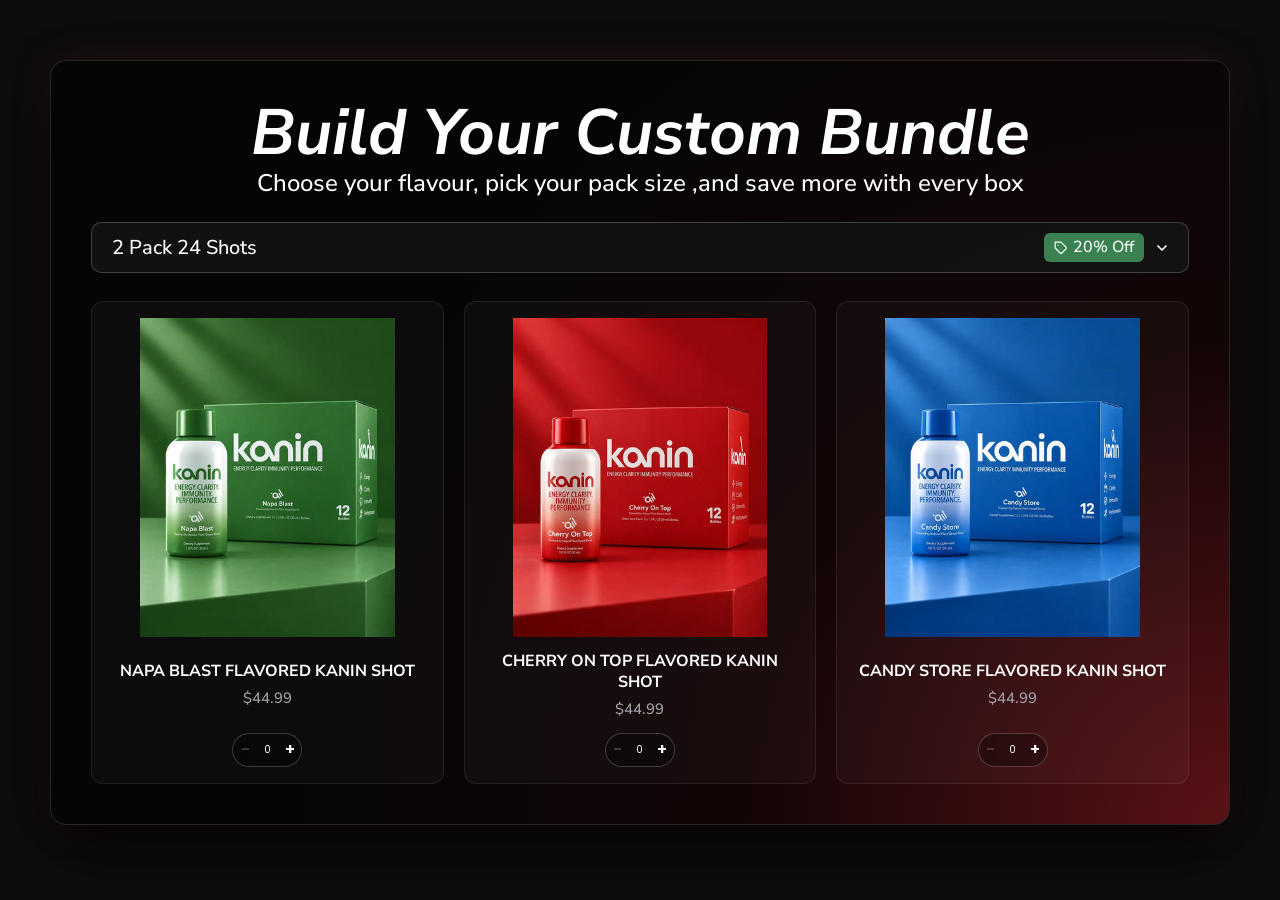
<file: bundle-builder.html>
<!doctype html>
<html lang="en">
<head>
<meta charset="utf-8">
<meta name="viewport" content="width=device-width, initial-scale=1">
<meta name="robots" content="noindex, nofollow">
<title>Kanin – Homepage Bundle Builder (Mockup)</title>
<link rel="preconnect" href="https://fonts.googleapis.com">
<link rel="preconnect" href="https://fonts.gstatic.com" crossorigin>
<link href="https://fonts.googleapis.com/css2?family=Nunito+Sans:ital,wght@0,500;0,600;0,700;0,800;1,700&family=Poppins:wght@400;500;600;700&display=swap" rel="stylesheet">
<link rel="stylesheet" href="css/bundle-builder.css">
<style>
  html, body { margin: 0; }
  body { background: #0d0d0d; -webkit-font-smoothing: antialiased; }
</style>
</head>
<body>
<div class="kpage">

<section class="mnj_section_bundleinline" id="mnj_section_bundleinline" aria-label="Build Your Custom Bundle">
  <div class="mnj_panel_bundleinline">
    <div class="mnj_inner_bundleinline" data-mnj-inner>

      <!-- Main Content Column -->
      <div class="mnj_main_col_bundleinline">
        <div class="mnj_header_bundleinline">
          <h2 class="mnj_title_bundleinline">Build Your Custom Bundle</h2>
          <p class="mnj_subtitle_bundleinline">Choose your flavour, pick your pack size ,and save more with every box</p>
        </div>

        <!-- Bundle Dropdown Selection Row -->
        <div class="mnj_selector_row_bundleinline">
          <div class="mnj_dropdown_wrapper_bundleinline">
            <select class="mnj_tier_select_bundleinline" data-mnj-tier aria-label="Select Bundle Size">
              <option value="2" data-discount="20" data-shots="24" selected>2 Pack 24 Shots</option>
              <option value="3" data-discount="30" data-shots="36">3 Pack 36 Shots</option>
            </select>
            <div class="mnj_dropdown_badge_bundleinline">
              <span class="mnj_active_discount_badge_bundleinline">
                <svg width="14" height="14" viewBox="0 0 24 24" fill="none" stroke="currentColor" stroke-width="2" stroke-linecap="round" stroke-linejoin="round"><path d="M20.59 13.41l-7.17 7.17a2 2 0 0 1-2.83 0L2 12V2h10l8.59 8.59a2 2 0 0 1 0 2.82z"></path><line x1="7" y1="7" x2="7.01" y2="7"></line></svg>
                <span data-mnj-badge-text>20% Off</span>
              </span>
            </div>
            <div class="mnj_dropdown_arrow_bundleinline">
              <svg width="16" height="16" viewBox="0 0 24 24" fill="none" stroke="currentColor" stroke-width="2.5" stroke-linecap="round" stroke-linejoin="round"><polyline points="6 9 12 15 18 9"></polyline></svg>
            </div>
          </div>
        </div>

        <!-- Product Grid (same products, variants, prices and images as the live popup) -->
        <div class="mnj_grid_bundleinline" data-mnj-grid>
          <div class="mnj_card_bundleinline" data-product-id="8049714790592" data-variant-id="45451141120192" data-price="4499" data-title="Napa Blast flavored Kanin Shot" data-image="images/box-napa-blast-300.jpg">
            <div class="mnj_card_image_wrapper_bundleinline"><img src="images/box-napa-blast-400.jpg" alt="Napa Blast flavored Kanin Shot" loading="lazy" width="200" height="200"></div>
            <div class="mnj_card_info_bundleinline">
              <h3 class="mnj_card_title_bundleinline">Napa Blast flavored Kanin Shot</h3>
              <p class="mnj_card_price_bundleinline">$44.99</p>
            </div>
            <div class="mnj_card_action_row_bundleinline">
              <div class="mnj_stepper_bundleinline">
                <button type="button" class="mnj_stepper_btn_bundleinline mnj_decrement_bundleinline" data-action="decrease" aria-label="Decrease quantity" disabled>-</button>
                <span class="mnj_stepper_val_bundleinline" data-qty-display>0</span>
                <button type="button" class="mnj_stepper_btn_bundleinline mnj_increment_bundleinline" data-action="increase" aria-label="Increase quantity">+</button>
              </div>
            </div>
          </div>
          <div class="mnj_card_bundleinline" data-product-id="8049714364608" data-variant-id="45451139285184" data-price="4499" data-title="Cherry On Top flavored Kanin Shot" data-image="images/box-cherry-on-top-300.jpg">
            <div class="mnj_card_image_wrapper_bundleinline"><img src="images/box-cherry-on-top-400.jpg" alt="Cherry On Top flavored Kanin Shot" loading="lazy" width="200" height="200"></div>
            <div class="mnj_card_info_bundleinline">
              <h3 class="mnj_card_title_bundleinline">Cherry On Top flavored Kanin Shot</h3>
              <p class="mnj_card_price_bundleinline">$44.99</p>
            </div>
            <div class="mnj_card_action_row_bundleinline">
              <div class="mnj_stepper_bundleinline">
                <button type="button" class="mnj_stepper_btn_bundleinline mnj_decrement_bundleinline" data-action="decrease" aria-label="Decrease quantity" disabled>-</button>
                <span class="mnj_stepper_val_bundleinline" data-qty-display>0</span>
                <button type="button" class="mnj_stepper_btn_bundleinline mnj_increment_bundleinline" data-action="increase" aria-label="Increase quantity">+</button>
              </div>
            </div>
          </div>
          <div class="mnj_card_bundleinline" data-product-id="8049715183808" data-variant-id="45451144462528" data-price="4499" data-title="Candy Store flavored Kanin Shot" data-image="images/box-candy-store-300.jpg">
            <div class="mnj_card_image_wrapper_bundleinline"><img src="images/box-candy-store-400.jpg" alt="Candy Store flavored Kanin Shot" loading="lazy" width="200" height="200"></div>
            <div class="mnj_card_info_bundleinline">
              <h3 class="mnj_card_title_bundleinline">Candy Store flavored Kanin Shot</h3>
              <p class="mnj_card_price_bundleinline">$44.99</p>
            </div>
            <div class="mnj_card_action_row_bundleinline">
              <div class="mnj_stepper_bundleinline">
                <button type="button" class="mnj_stepper_btn_bundleinline mnj_decrement_bundleinline" data-action="decrease" aria-label="Decrease quantity" disabled>-</button>
                <span class="mnj_stepper_val_bundleinline" data-qty-display>0</span>
                <button type="button" class="mnj_stepper_btn_bundleinline mnj_increment_bundleinline" data-action="increase" aria-label="Increase quantity">+</button>
              </div>
            </div>
          </div>
        </div>
      </div>

      <!-- Summary Sidebar Column -->
      <div class="mnj_sidebar_bundleinline">
        <div class="mnj_sidebar_inner_bundleinline">
          <div class="mnj_sidebar_header_bundleinline">
            <h3 class="mnj_sidebar_title_bundleinline">Your Bundle</h3>
            <div class="mnj_sidebar_meta_row_bundleinline">
              <span class="mnj_sidebar_subtitle_bundleinline" data-mnj-count>Selected Boxes(0)</span>
              <span class="mnj_sidebar_mini_badge_bundleinline">
                <svg width="12" height="12" viewBox="0 0 24 24" fill="none" stroke="currentColor" stroke-width="2"><path d="M20.59 13.41l-7.17 7.17a2 2 0 0 1-2.83 0L2 12V2h10l8.59 8.59a2 2 0 0 1 0 2.82z"></path><line x1="7" y1="7" x2="7.01" y2="7"></line></svg>
                <span data-mnj-sidebar-badge-text>20% Off</span>
              </span>
            </div>
          </div>
          <div class="mnj_sidebar_items_bundleinline" data-mnj-items></div>
          <div class="mnj_sidebar_totals_bundleinline">
            <div class="mnj_total_line_bundleinline">
              <span data-mnj-subtotal-label>Subtotal (0 boxes)</span>
              <span data-mnj-subtotal>$0.00</span>
            </div>
            <div class="mnj_total_line_bundleinline mnj_discount_line_bundleinline">
              <span data-mnj-discount-label>Bundle Discount (20%)</span>
              <span data-mnj-discount>-$0.00</span>
            </div>
            <div class="mnj_separator_bundleinline"></div>
            <div class="mnj_total_line_bundleinline mnj_grand_total_line_bundleinline">
              <span>Your Total</span>
              <div class="mnj_price_display_group_bundleinline">
                <span class="mnj_compare_price_bundleinline" data-mnj-compare></span>
                <span class="mnj_final_price_bundleinline" data-mnj-final>$0.00</span>
              </div>
            </div>
          </div>
          <div class="mnj_progress_notice_bundleinline" data-mnj-progress>
            <span data-mnj-progress-text>Add 2 more box to unlock <strong>20%OFF</strong></span>
          </div>
          <button type="button" class="mnj_cta_btn_bundleinline" data-mnj-cta disabled>
            <span class="mnj_cta_text_bundleinline">Add Bundle To cart</span>
            <span class="mnj_spinner_bundleinline" aria-hidden="true"></span>
          </button>
        </div>
      </div>

    </div>
  </div>
</section>
</div>

<div class="mnj_toast_bundleinline" role="status" aria-live="polite" data-mnj-toast></div>

<script src="js/bundle-builder.js"></script>
</body>
</html>
</file>
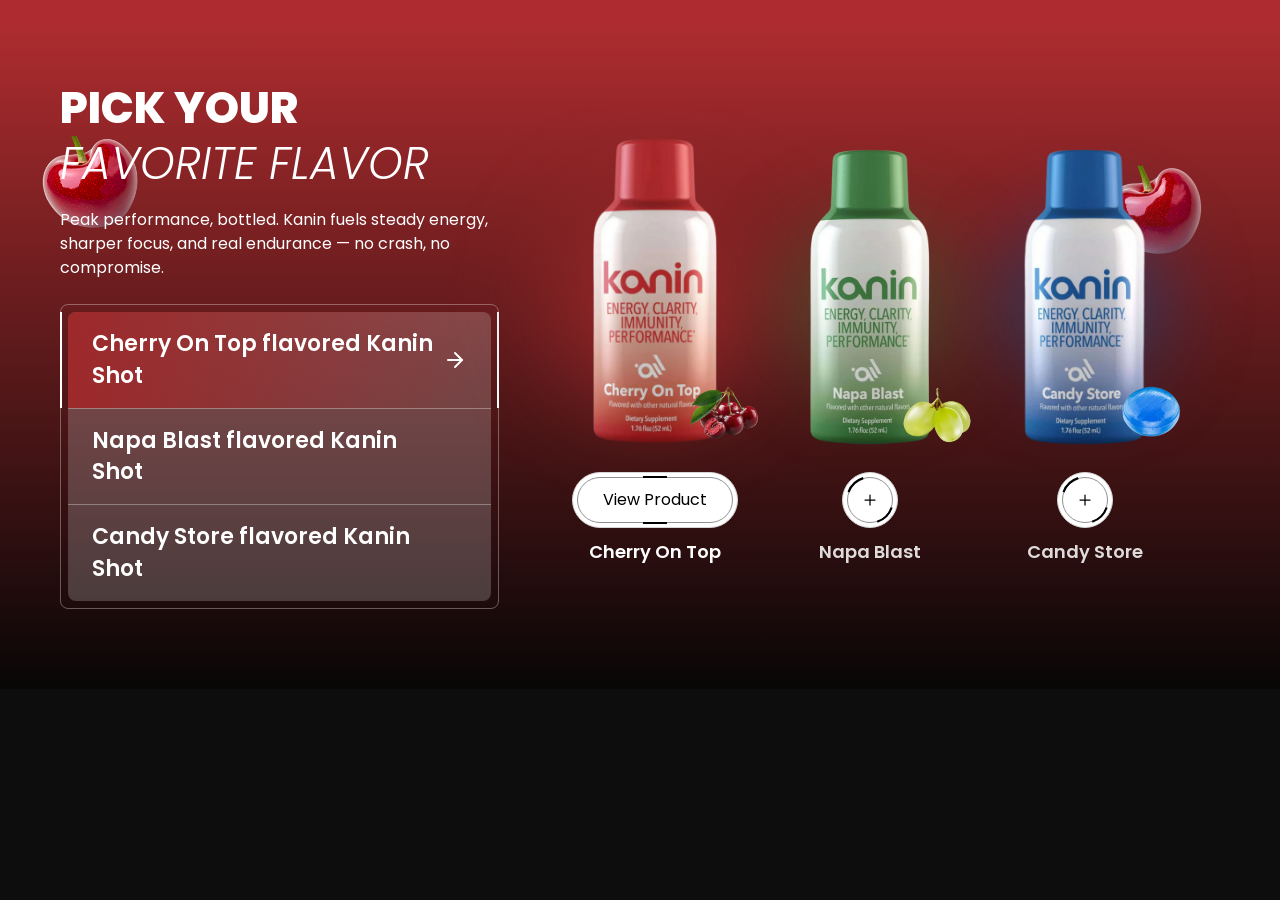
<file: flavor-section.html>
<!doctype html>
<html lang="en">
<head>
<meta charset="utf-8">
<meta name="viewport" content="width=device-width, initial-scale=1">
<meta name="robots" content="noindex, nofollow">
<title>Kanin – Pick Your Favorite Flavor (Mockup)</title>
<link rel="preconnect" href="https://fonts.googleapis.com">
<link rel="preconnect" href="https://fonts.gstatic.com" crossorigin>
<link href="https://fonts.googleapis.com/css2?family=Poppins:ital,wght@0,400;0,500;0,600;0,700;0,800;1,200&display=swap" rel="stylesheet">
<link rel="stylesheet" href="css/flavor-section.css">
<style>
  html, body { margin: 0; }
  body { background: #0d0d0d; -webkit-font-smoothing: antialiased; }
</style>
</head>
<body>
<div class="kpage">

<section class="kfs" id="kfs">
  <!-- Background gradients – one per flavor, cross-faded on hover (same gradients as live) -->
  <div class="kfs__bg is-active" data-flavor="cherry"
       style="--background: linear-gradient(180deg, rgba(174, 44, 47, 1) 3%, rgba(8, 6, 6, 1) 100%);">
    <img class="kfs__decor kfs__decor--left" style="--d:2.5" alt=""
         src="images/decor-cherry-280.png">
    <img class="kfs__decor kfs__decor--right" style="--d:2.3" alt=""
         src="images/decor-cherry-280.png">
  </div>
  <div class="kfs__bg" data-flavor="napa"
       style="--background: linear-gradient(180deg, rgba(0, 255, 38, 1), rgba(8, 6, 6, 1) 99%);">
    <img class="kfs__decor kfs__decor--left" style="--d:2.5" alt=""
         src="images/decor-grapes-280.png">
    <img class="kfs__decor kfs__decor--right" style="--d:2.3" alt=""
         src="images/decor-grapes-280.png">
  </div>
  <div class="kfs__bg" data-flavor="candy"
       style="--background: linear-gradient(180deg, rgba(23, 75, 133, 1), rgba(8, 6, 6, 1) 100%);">
    <img class="kfs__decor kfs__decor--left" style="--d:2.5" alt=""
         src="images/decor-candy-280.png">
    <img class="kfs__decor kfs__decor--right" style="--d:2.3" alt=""
         src="images/decor-candy-280.png">
  </div>

  <div class="kfs__container">
    <div class="kfs__wrapper">

      <div class="kfs__text-wrapper">
        <h2 class="kfs__heading">
          <span>PICK YOUR</span>
          <span><em>FAVORITE FLAVOR</em></span>
        </h2>
        <div class="kfs__text">Peak performance, bottled. Kanin fuels steady energy, sharper focus, and real endurance — no crash, no compromise.</div>

        <!-- Same glass list as live, but each row is now a link and highlights its bottle -->
        <nav class="kfs__row" aria-label="Flavors">
          <div class="kfs__row-wrapper">
            <a class="kfs__item is-active" data-flavor="cherry" style="--accent:#9e292b" href="https://www.kaninshot.com/products/cherry-on-top" target="_blank" rel="noopener">
              <span class="kfs__item-fx"></span>
              <span class="kfs__item-title">Cherry On Top flavored Kanin Shot</span>
              <svg class="icon" viewBox="0 0 24 24" fill="none" aria-hidden="true"><path d="M5 12H19" stroke="currentColor" stroke-width="2" stroke-linecap="round" stroke-linejoin="round"/><path d="M12 5L19 12L12 19" stroke="currentColor" stroke-width="2" stroke-linecap="round" stroke-linejoin="round"/></svg>
            </a>
            <a class="kfs__item" data-flavor="napa" style="--accent:#3b723b" href="https://www.kaninshot.com/products/napa-blast" target="_blank" rel="noopener">
              <span class="kfs__item-fx"></span>
              <span class="kfs__item-title">Napa Blast flavored Kanin Shot</span>
              <svg class="icon" viewBox="0 0 24 24" fill="none" aria-hidden="true"><path d="M5 12H19" stroke="currentColor" stroke-width="2" stroke-linecap="round" stroke-linejoin="round"/><path d="M12 5L19 12L12 19" stroke="currentColor" stroke-width="2" stroke-linecap="round" stroke-linejoin="round"/></svg>
            </a>
            <a class="kfs__item" data-flavor="candy" style="--accent:#025596" href="https://www.kaninshot.com/products/candy-store" target="_blank" rel="noopener">
              <span class="kfs__item-fx"></span>
              <span class="kfs__item-title">Candy Store flavored Kanin Shot</span>
              <svg class="icon" viewBox="0 0 24 24" fill="none" aria-hidden="true"><path d="M5 12H19" stroke="currentColor" stroke-width="2" stroke-linecap="round" stroke-linejoin="round"/><path d="M12 5L19 12L12 19" stroke="currentColor" stroke-width="2" stroke-linecap="round" stroke-linejoin="round"/></svg>
            </a>
          </div>
        </nav>
      </div>

      <!-- All three bottles, always visible. Whole card links to the product page. -->
      <div class="kfs__products">

        <a class="kfs-card is-active" data-flavor="cherry" href="https://www.kaninshot.com/products/cherry-on-top" target="_blank" rel="noopener"
           aria-label="View Cherry On Top flavored Kanin Shot"
           style="--accent:#9e292b; --img-h:113.5%; --img-top:-5.9%; --img-tx:-50%;">
          <div class="kfs-card__media">
            <span class="kfs-card__glow"></span>
            <div class="kfs-card__bottle-wrap">
              <img class="kfs-card__bottle" alt="Cherry On Top flavored Kanin Shot" width="900" height="869"
                   src="images/bottle-cherry-on-top-900.png"
                   srcset="images/bottle-cherry-on-top-500.png 500w,
                           images/bottle-cherry-on-top-900.png 900w,
                           images/bottle-cherry-on-top-1400.png 1400w"
                   sizes="(min-width: 992px) 640px, 70vw">
            </div>
            <img class="kfs-card__fruit" alt="" loading="lazy"
                 src="images/decor-cherry-bunch-280.png">
          </div>
          <span class="kfs-card__btn button-circle" aria-hidden="true">
            <span class="button-circle__inner">
              <svg class="icon icon-circle-decoration" viewBox="0 0 44 44" fill="none" stroke-dasharray="19 47 19 47" stroke-dashoffset="-7"><circle cx="22" cy="22" r="21" stroke="currentColor" stroke-width="2" fill="none"/></svg>
              <svg class="icon icon-inactive" viewBox="0 0 24 24" fill="none"><path d="M6 12H18" stroke="currentColor" stroke-width="1.5" stroke-linecap="round"/><path d="M12 18V6" stroke="currentColor" stroke-width="1.5" stroke-linecap="round"/></svg>
            </span>
            <span class="button-circle__text">View Product</span>
          </span>
          <div class="kfs-card__label">Cherry On Top</div>
          <div class="kfs-card__cta">Shop <svg viewBox="0 0 24 24" fill="none"><path d="M5 12H19M12 5L19 12L12 19" stroke="currentColor" stroke-width="2" stroke-linecap="round" stroke-linejoin="round"/></svg></div>
        </a>

        <a class="kfs-card" data-flavor="napa" href="https://www.kaninshot.com/products/napa-blast" target="_blank" rel="noopener"
           aria-label="View Napa Blast flavored Kanin Shot"
           style="--accent:#3b723b; --img-h:105.3%; --img-top:-1.95%; --img-tx:-46.25%;">
          <div class="kfs-card__media">
            <span class="kfs-card__glow"></span>
            <div class="kfs-card__bottle-wrap">
              <img class="kfs-card__bottle" alt="Napa Blast flavored Kanin Shot" width="900" height="900"
                   src="images/bottle-napa-blast-900.png"
                   srcset="images/bottle-napa-blast-500.png 500w,
                           images/bottle-napa-blast-900.png 900w,
                           images/bottle-napa-blast-1400.png 1400w"
                   sizes="(min-width: 992px) 640px, 70vw">
            </div>
            <img class="kfs-card__fruit" alt="" loading="lazy"
                 src="images/decor-grapes-280.png">
          </div>
          <span class="kfs-card__btn button-circle" aria-hidden="true">
            <span class="button-circle__inner">
              <svg class="icon icon-circle-decoration" viewBox="0 0 44 44" fill="none" stroke-dasharray="19 47 19 47" stroke-dashoffset="-7"><circle cx="22" cy="22" r="21" stroke="currentColor" stroke-width="2" fill="none"/></svg>
              <svg class="icon icon-inactive" viewBox="0 0 24 24" fill="none"><path d="M6 12H18" stroke="currentColor" stroke-width="1.5" stroke-linecap="round"/><path d="M12 18V6" stroke="currentColor" stroke-width="1.5" stroke-linecap="round"/></svg>
            </span>
            <span class="button-circle__text">View Product</span>
          </span>
          <div class="kfs-card__label">Napa Blast</div>
          <div class="kfs-card__cta">Shop <svg viewBox="0 0 24 24" fill="none"><path d="M5 12H19M12 5L19 12L12 19" stroke="currentColor" stroke-width="2" stroke-linecap="round" stroke-linejoin="round"/></svg></div>
        </a>

        <a class="kfs-card" data-flavor="candy" href="https://www.kaninshot.com/products/candy-store" target="_blank" rel="noopener"
           aria-label="View Candy Store flavored Kanin Shot"
           style="--accent:#025596; --img-h:111.4%; --img-top:-5.9%; --img-tx:-50.95%;">
          <div class="kfs-card__media">
            <span class="kfs-card__glow"></span>
            <div class="kfs-card__bottle-wrap">
              <img class="kfs-card__bottle" alt="Candy Store flavored Kanin Shot" width="900" height="869"
                   src="images/bottle-candy-store-900.png"
                   srcset="images/bottle-candy-store-500.png 500w,
                           images/bottle-candy-store-900.png 900w,
                           images/bottle-candy-store-1400.png 1400w"
                   sizes="(min-width: 992px) 640px, 70vw">
            </div>
            <img class="kfs-card__fruit" alt="" loading="lazy"
                 src="images/decor-candy-280.png">
          </div>
          <span class="kfs-card__btn button-circle" aria-hidden="true">
            <span class="button-circle__inner">
              <svg class="icon icon-circle-decoration" viewBox="0 0 44 44" fill="none" stroke-dasharray="19 47 19 47" stroke-dashoffset="-7"><circle cx="22" cy="22" r="21" stroke="currentColor" stroke-width="2" fill="none"/></svg>
              <svg class="icon icon-inactive" viewBox="0 0 24 24" fill="none"><path d="M6 12H18" stroke="currentColor" stroke-width="1.5" stroke-linecap="round"/><path d="M12 18V6" stroke="currentColor" stroke-width="1.5" stroke-linecap="round"/></svg>
            </span>
            <span class="button-circle__text">View Product</span>
          </span>
          <div class="kfs-card__label">Candy Store</div>
          <div class="kfs-card__cta">Shop <svg viewBox="0 0 24 24" fill="none"><path d="M5 12H19M12 5L19 12L12 19" stroke="currentColor" stroke-width="2" stroke-linecap="round" stroke-linejoin="round"/></svg></div>
        </a>

      </div>
    </div>
  </div>
</section>

</div>
<script src="js/flavor-section.js"></script>
</body>
</html>
</file>
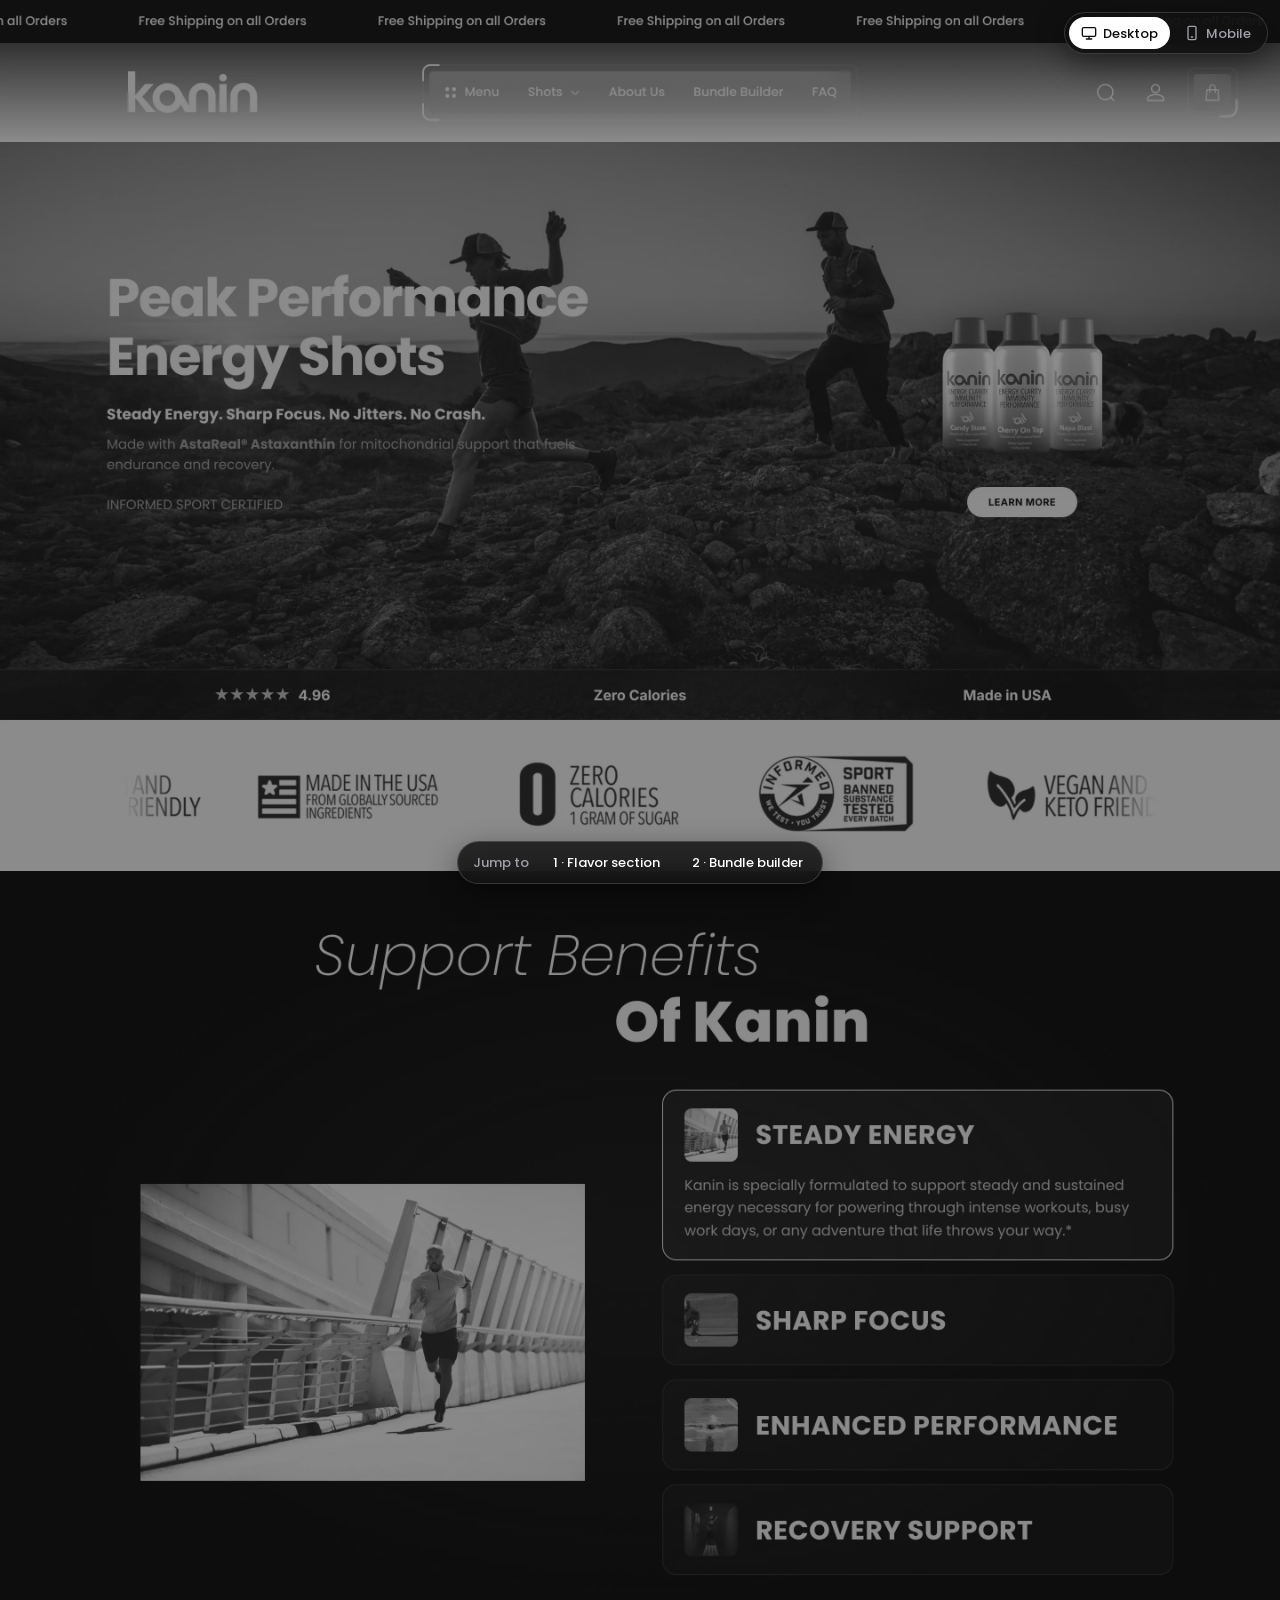
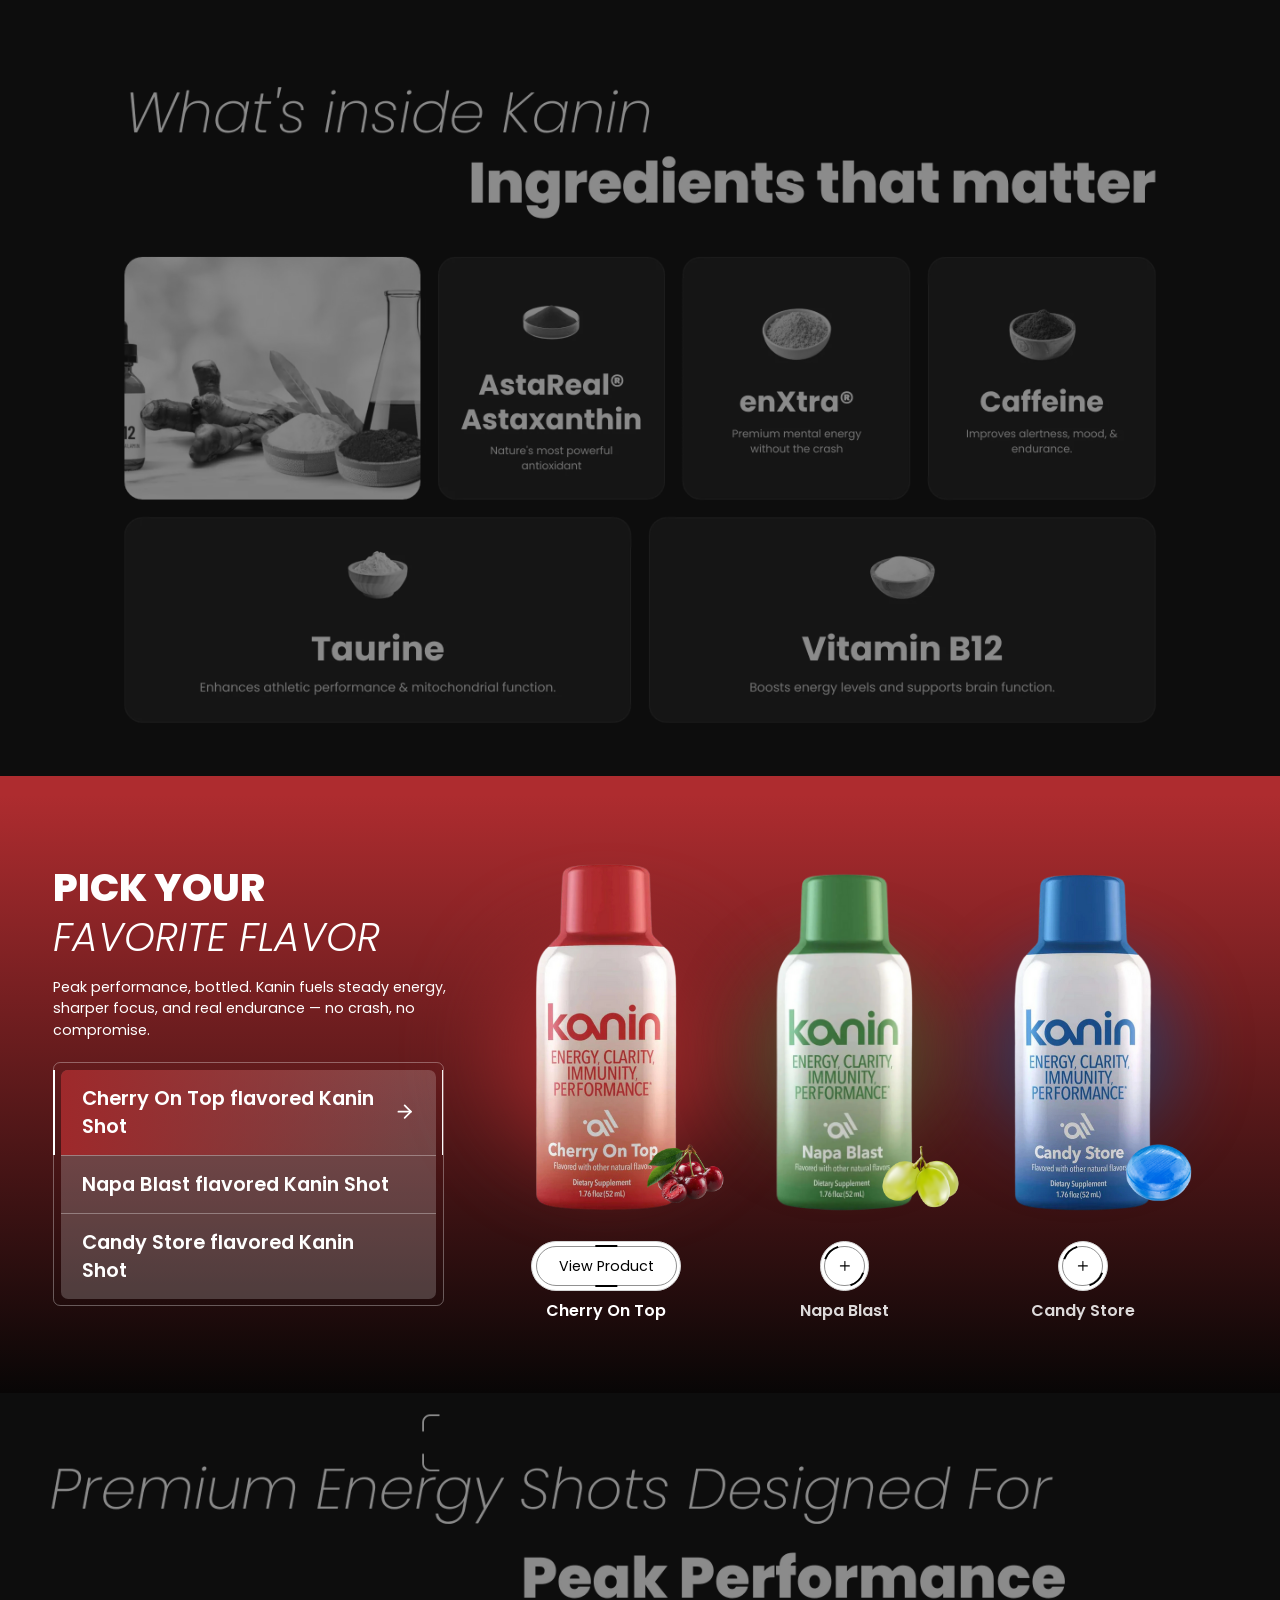
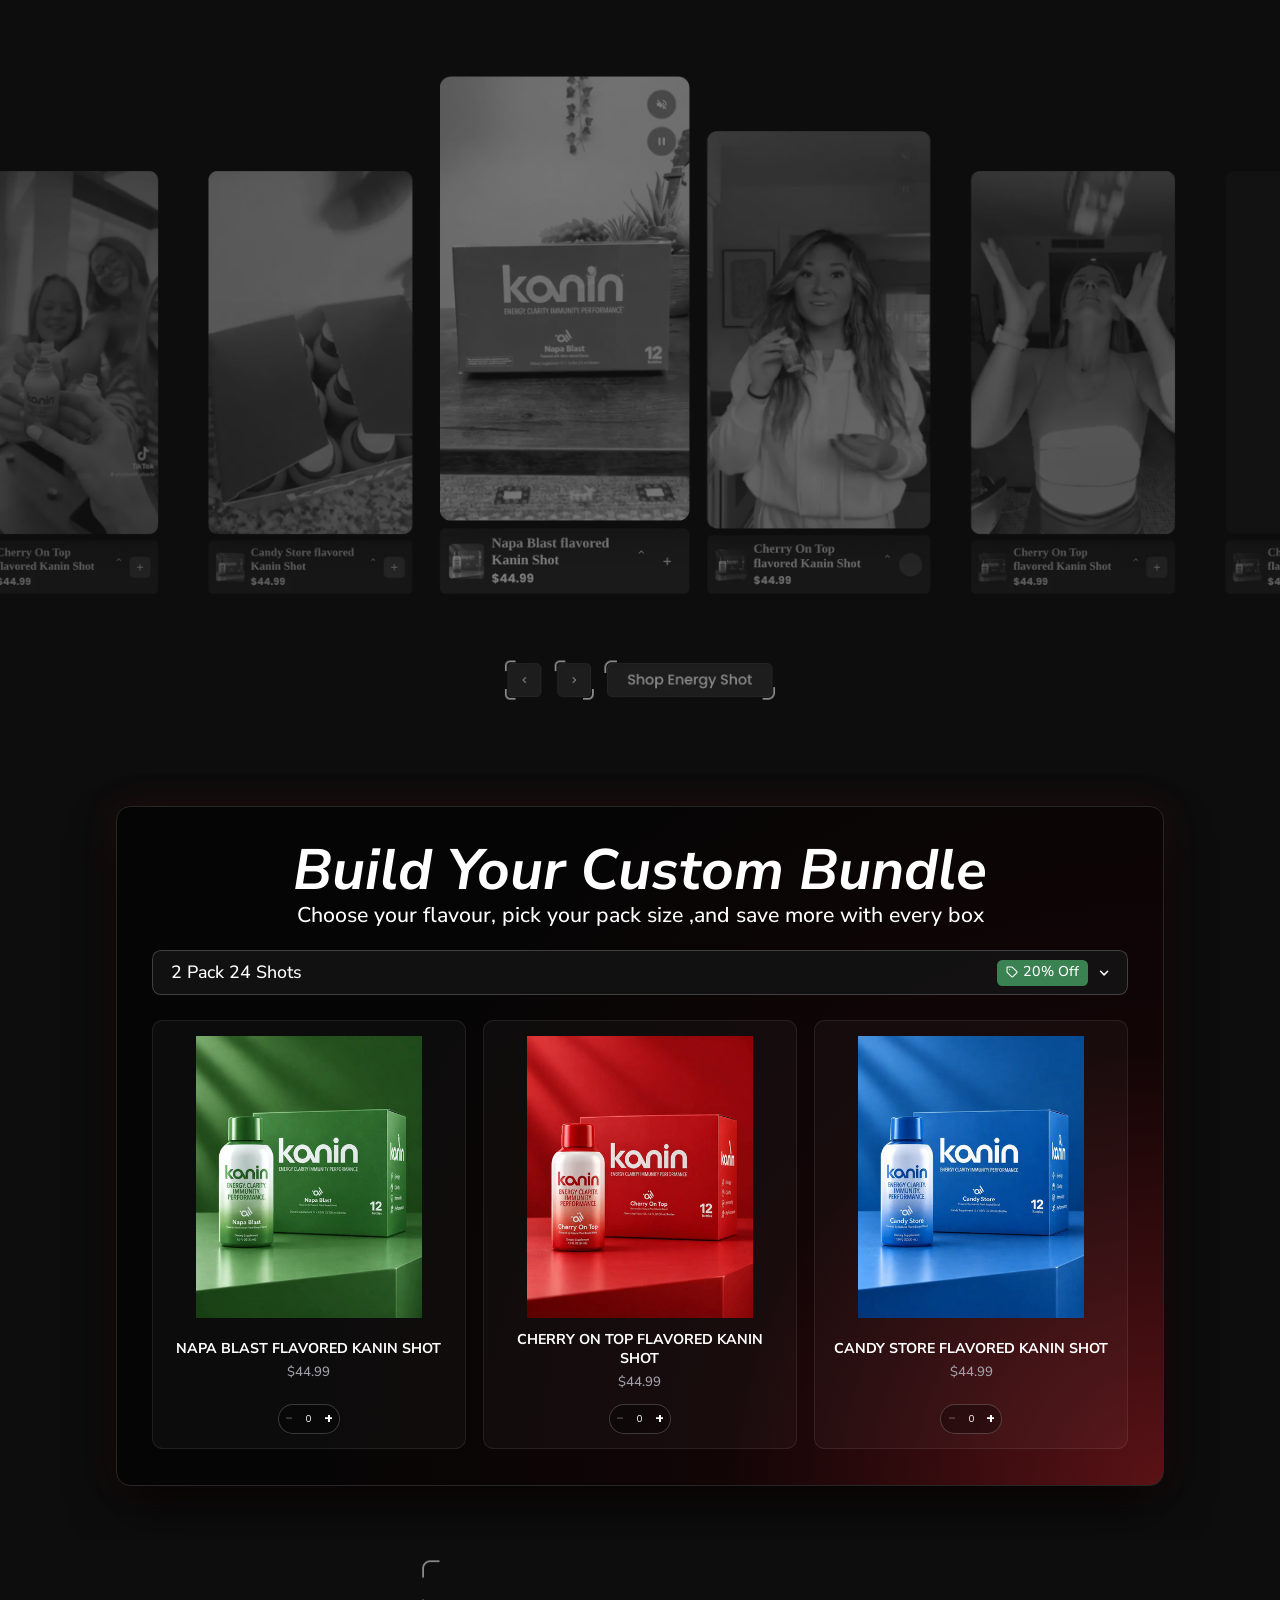
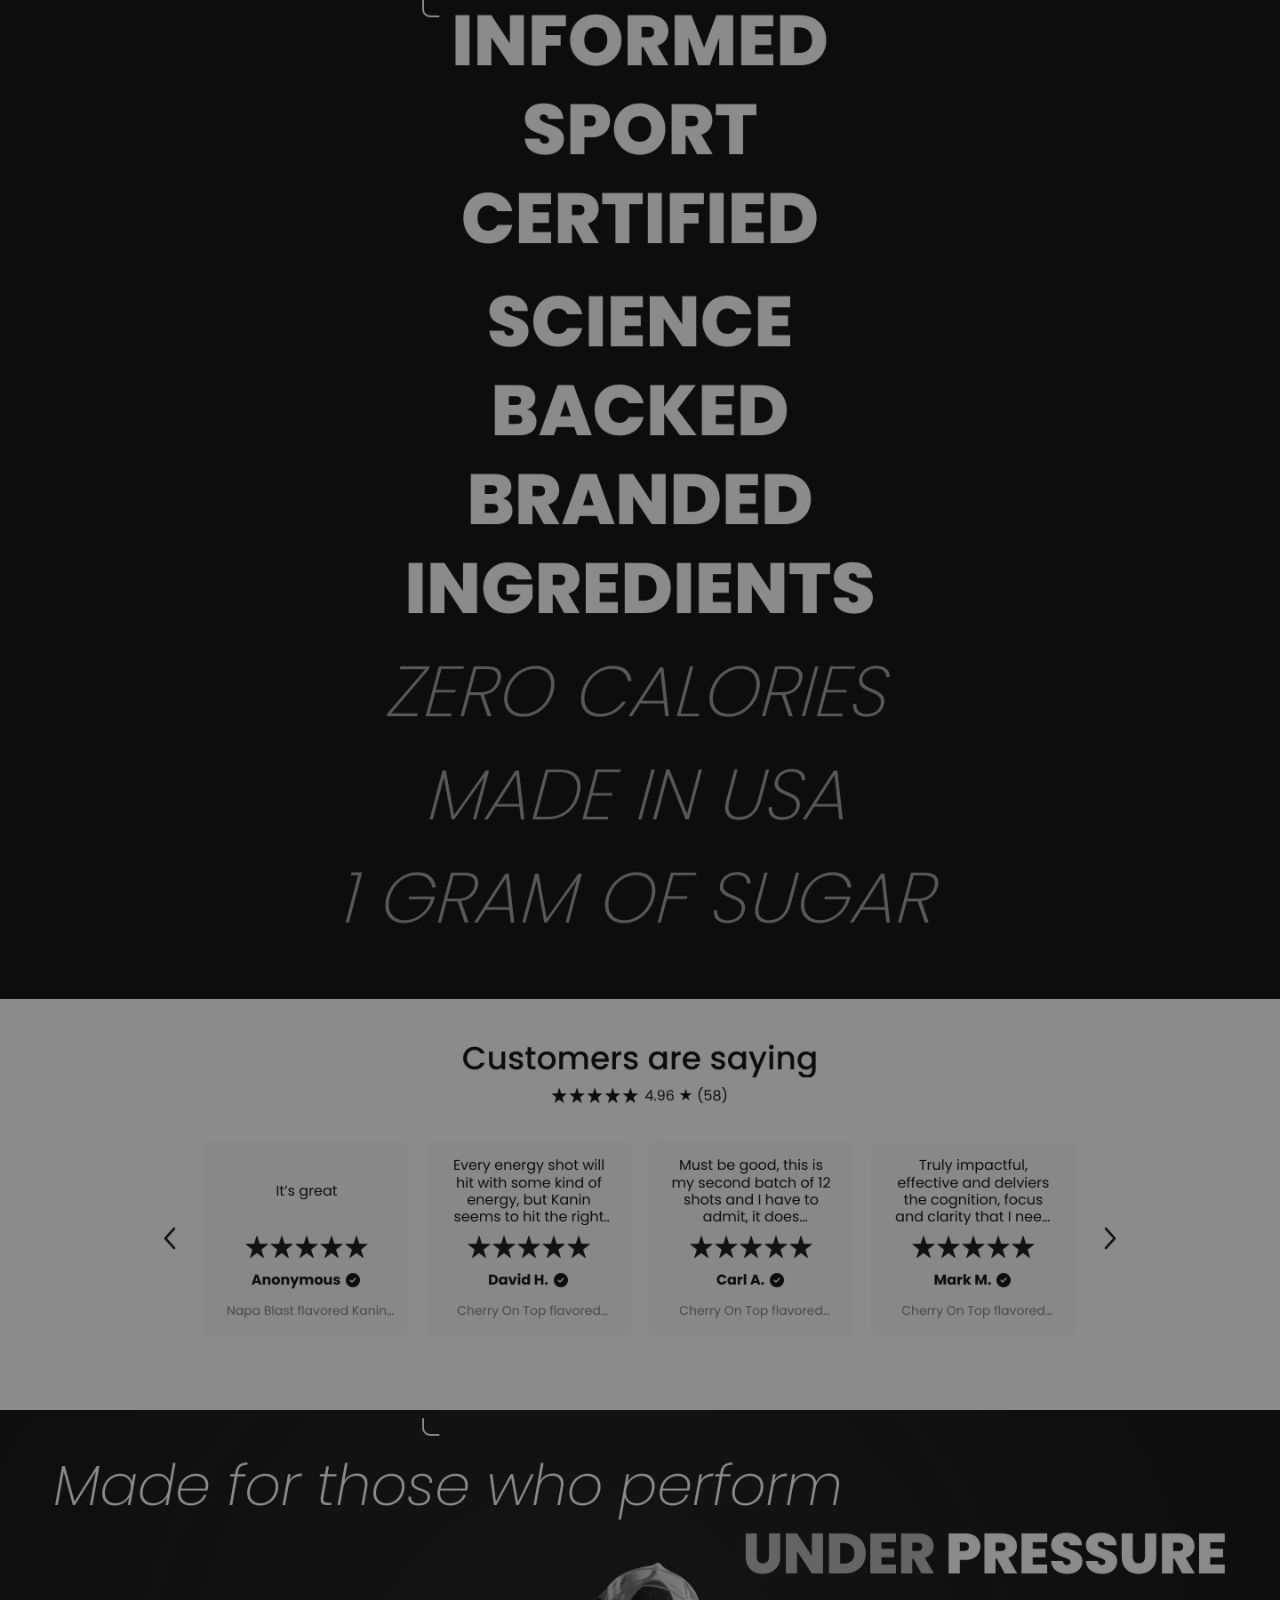
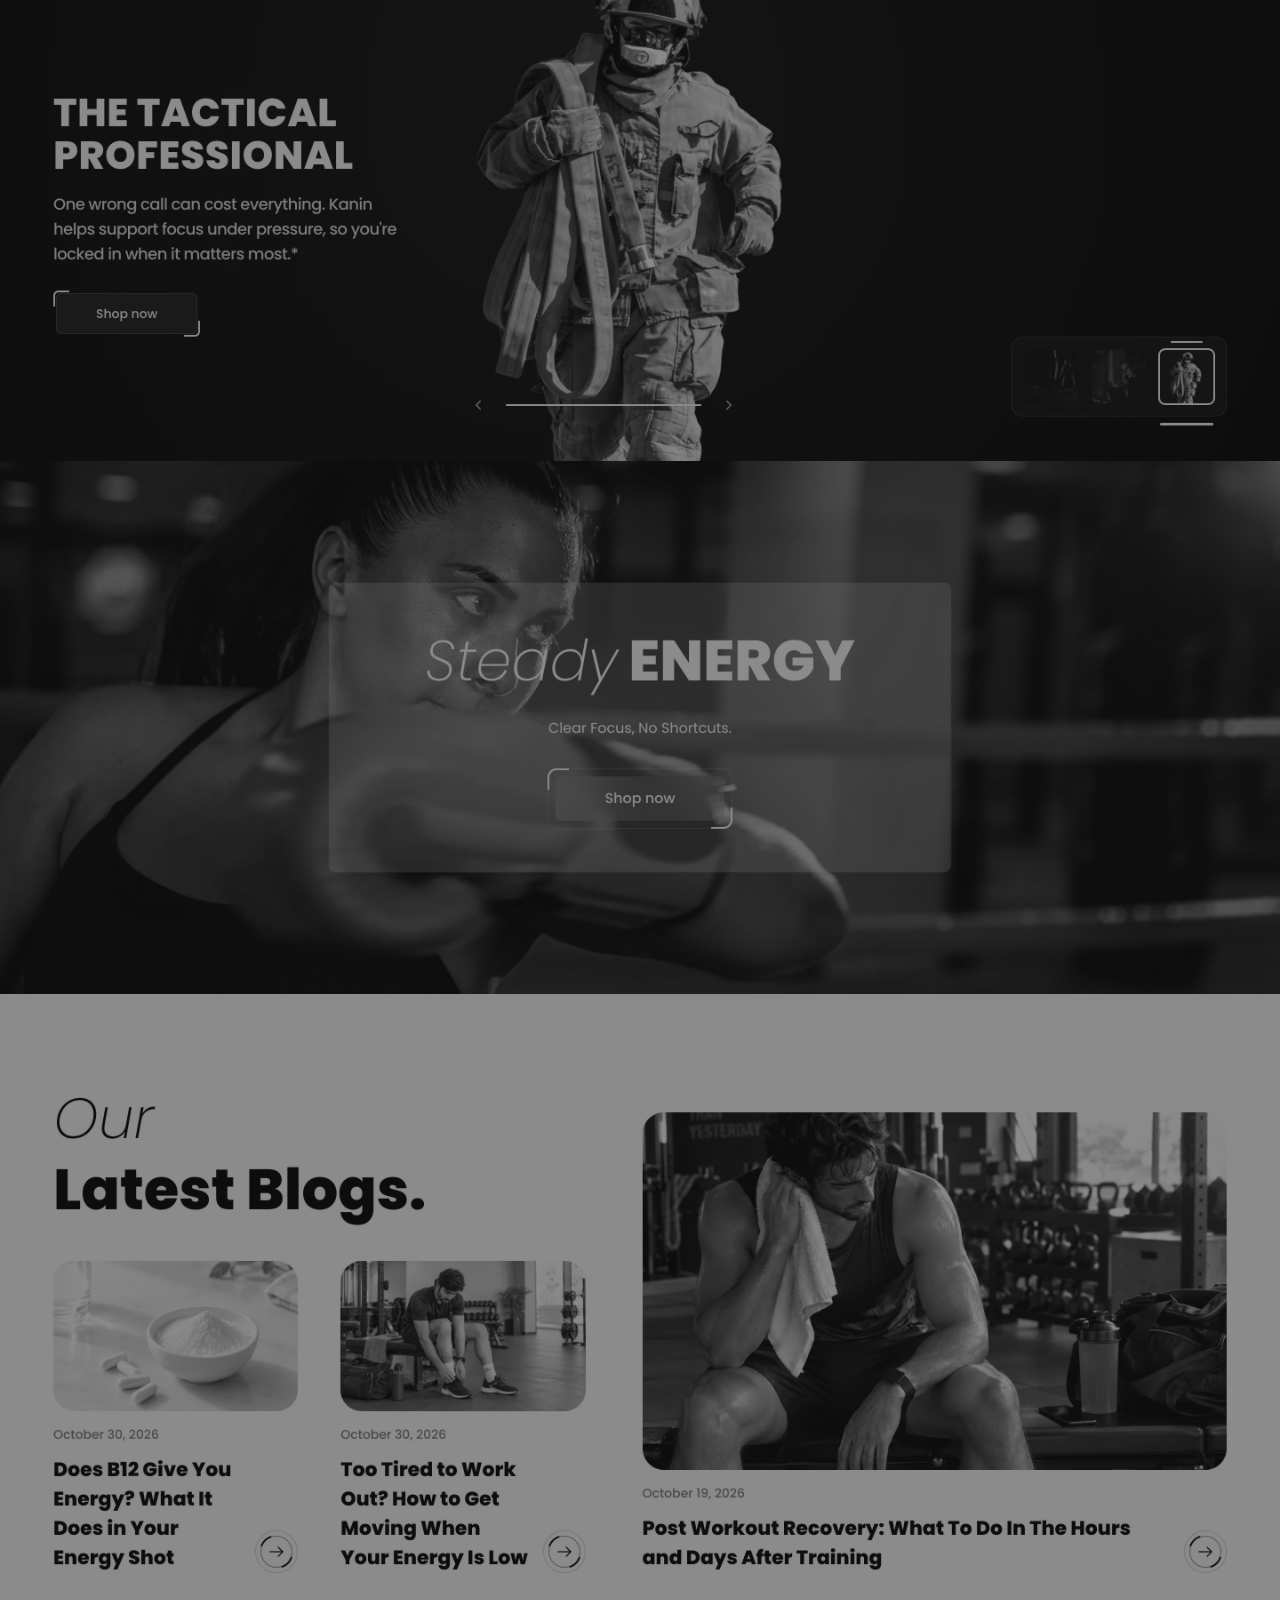
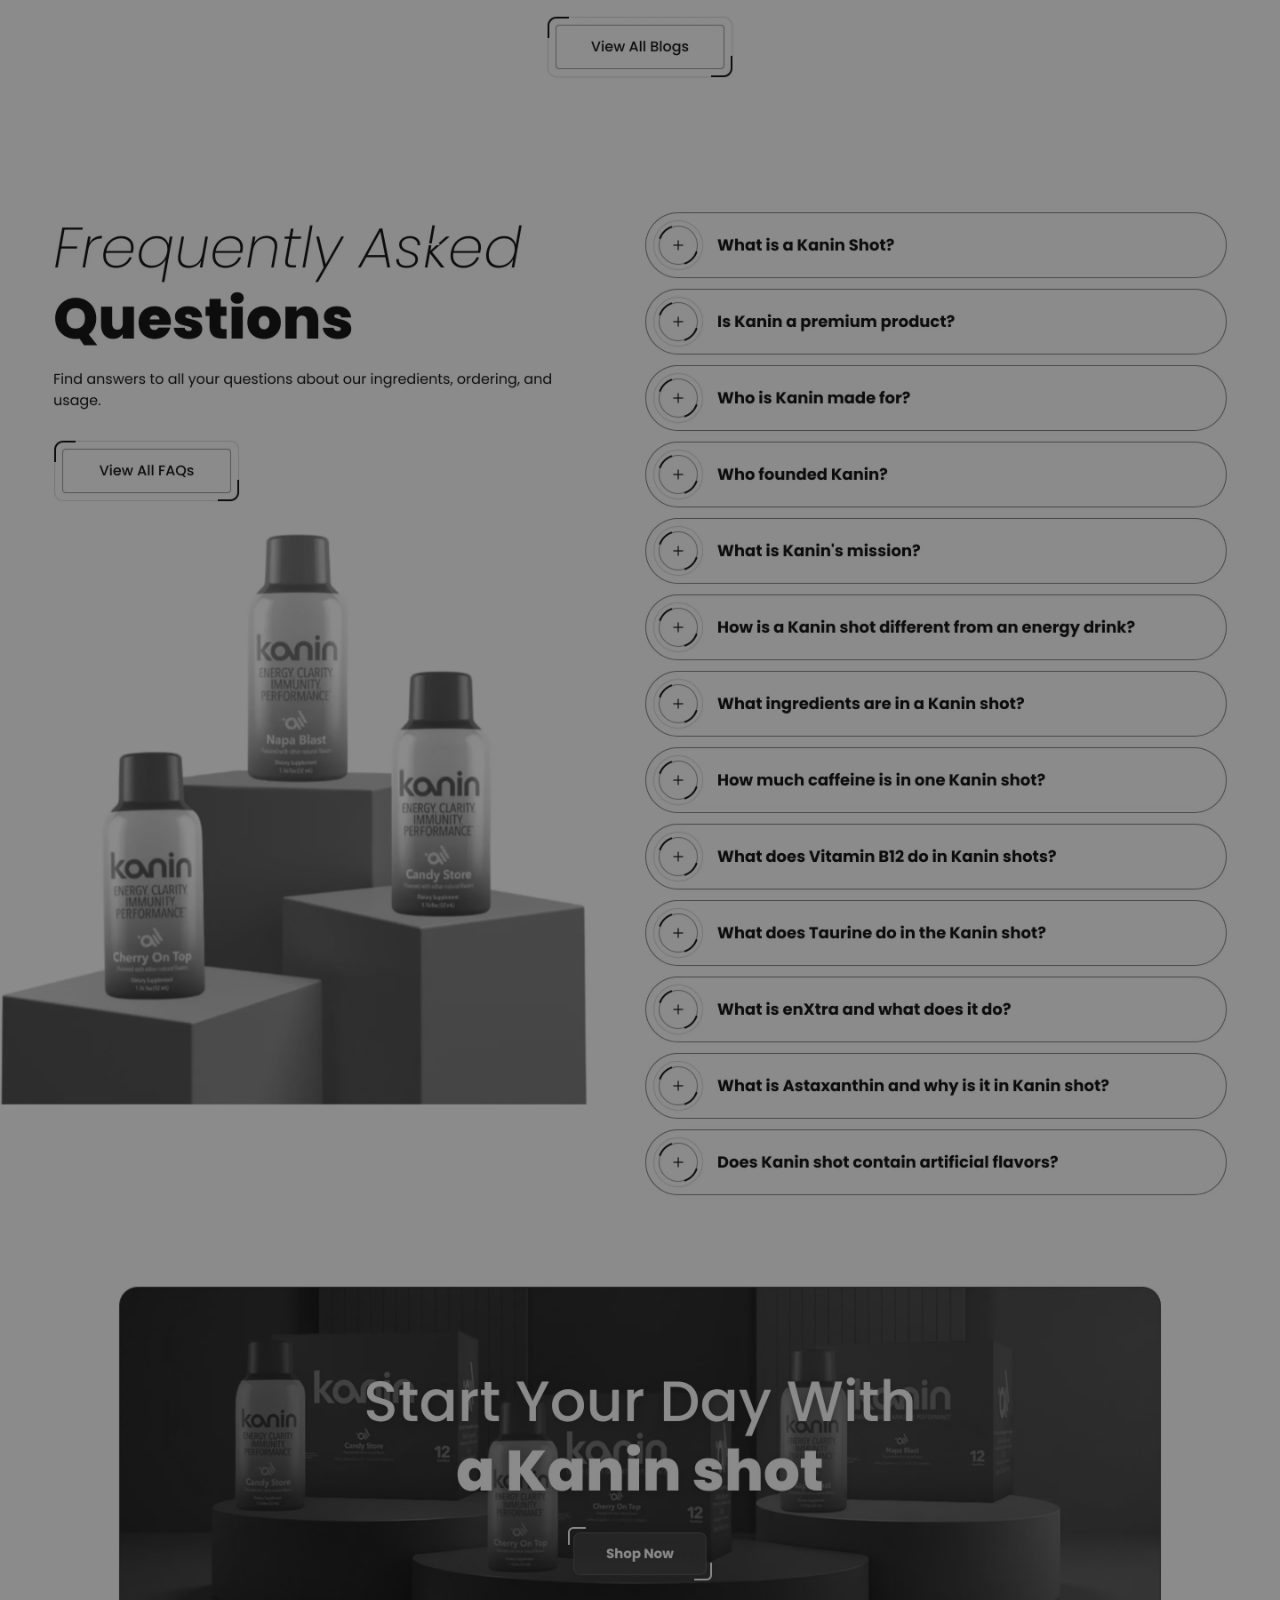
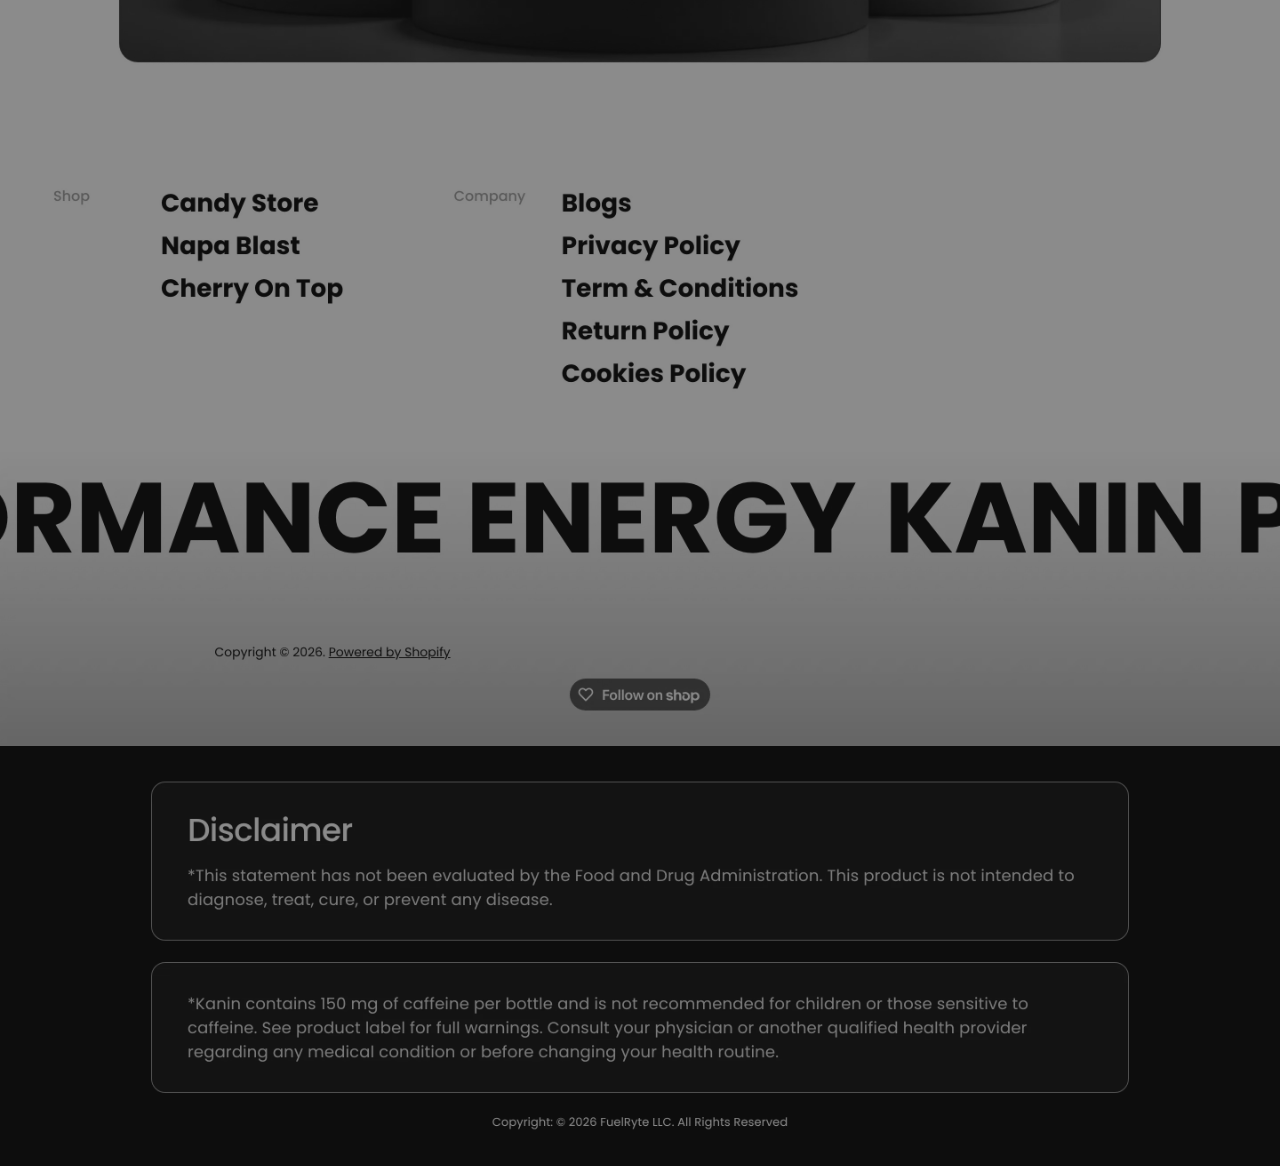
<file: homepage.html>
<!doctype html>
<html lang="en">
<head>
<meta charset="utf-8">
<meta name="robots" content="noindex, nofollow">
<title>Kanin Homepage Preview</title>
<!-- Old address: the preview now lives at the site root. Keeps ?view= and #section. -->
<script>location.replace('./' + location.search + location.hash);</script>
<meta http-equiv="refresh" content="0; url=./">
</head>
<body>
<a href="./">Open the Kanin homepage preview</a>
</body>
</html>
</file>
<file: css/flavor-section.css>
/* Kanin "Pick Your Favorite Flavor" section: all three bottles visible and clickable. */
/* Page wrapper: widgets size themselves to this container (works inside the scaled homepage preview too) */
.kpage { container: kpage / inline-size; }

/* ---------- Theme tokens (copied from the live theme) ---------- */
.kfs {
  --heading-font-size: 16px;
  --global-border-radius: 16px;
  --timing-base: .4s;
  --animate-time: .8s;
  --button-background-color-circle: #ffffff;
  --button-border-outer-color-circle: #d5d5d5;
  --button-border-color-circle: #919191;
  --button-icon-color-circle: #000000;
  --button-background-color-circle-hover: #ffffff;
  --button-border-outer-color-circle-hover: #d5d5d5;
  --button-border-color-circle-hover: #919191;
  --button-icon-color-circle-hover: #000000;
}
.kfs, .kfs *, .kfs *::before, .kfs *::after { box-sizing: border-box; }
.kfs img { display: block; }
.kfs a { color: inherit; text-decoration: none; }

/* ---------- Section shell ---------- */
.kfs {
  --color-text: #ffffff;
  --color-border: rgba(255, 255, 255, 0.32);
  --color-background: rgba(255, 255, 255, 0.2);
  --mx: 0; --my: 0;
  position: relative;
  overflow: hidden;
  color: var(--color-text);
  font-family: Poppins, sans-serif;
  font-size: 16px;
  line-height: 1.15;
}
.kfs__bg {
  position: absolute; inset: 0;
  background: var(--background);
  opacity: 0; visibility: hidden;
  transition: opacity var(--timing-base), visibility var(--timing-base);
}
.kfs__bg.is-active { opacity: 1; visibility: visible; }

.kfs__container {
  position: relative;
  max-width: 1560px;
  margin: 0 auto;
  padding: 55px 16px 57px;
}

/* Floating fruit decor (background layer) */
.kfs__decor {
  position: absolute;
  width: 145px; height: 145px;
  object-fit: contain;
  transform: translate(calc(var(--mx) * var(--d, 2) * -10px), calc(var(--my) * var(--d, 2) * -10px));
  transition: transform .25s linear;
  pointer-events: none;
  display: none;
}
.kfs__decor--left  { top: 115px; left: 12px; }
.kfs__decor--right { top: 145px; right: 60px; width: 140px; height: 140px; }

/* ---------- Heading + copy (same as live) ---------- */
.kfs__heading {
  margin: 0;
  display: flex; flex-direction: column;
  font-size: calc(var(--heading-font-size) * 2);
  font-weight: 800;
  line-height: 1.27;
  text-align: center;
}
.kfs__heading em { font-weight: 300; }
.kfs__text {
  margin: 16px auto 0;
  max-width: 460px;
  text-align: center;
  line-height: 1.5;
}

/* ---------- Flavor list (desktop) – now links, synced with the bottles ---------- */
.kfs__row {
  display: none;
  margin-top: 24px;
  max-width: 439px;
  padding: 7px;
  border: 1px solid var(--color-border);
  border-radius: calc(var(--global-border-radius) / 2);
}
.kfs__row-wrapper {
  border-radius: calc(var(--global-border-radius) / 2);
  background-color: var(--color-background);
}
.kfs__item {
  position: relative;
  display: flex; justify-content: space-between; align-items: center;
  padding: 16px 24px;
  font-size: calc(var(--heading-font-size) * 1.375);
  font-weight: 600;
  line-height: 1.45;
  color: var(--color-text);
}
.kfs__item + .kfs__item { border-top: 1px solid var(--color-border); }
.kfs__item:first-child .kfs__item-fx { border-radius: 8px 8px 0 0; }
.kfs__item:last-child  .kfs__item-fx { border-radius: 0 0 8px 8px; }
.kfs__item-fx {
  position: absolute; inset: 0;
  background: linear-gradient(90deg, var(--accent) 0%, rgba(255, 182, 0, 0) 100%);
  opacity: 0; visibility: hidden;
  transition: opacity var(--timing-base), visibility var(--timing-base);
}
.kfs__item::before, .kfs__item::after {
  content: ""; position: absolute; top: 0; left: -8px;
  width: 2px; height: 100%;
  background: var(--color-text);
  transform: scaleY(0);
  transition: transform .35s;
}
.kfs__item::after { left: auto; right: -8px; }
.kfs__item-title {
  position: relative;
  display: -webkit-box; -webkit-box-orient: vertical; -webkit-line-clamp: 2; overflow: hidden;
}
.kfs__item .icon {
  position: relative;
  min-width: 24px; width: 24px; height: 24px;
  opacity: 0; transform: translate(10px);
  transition: transform var(--timing-base), opacity var(--timing-base);
}
.kfs__item.is-active .kfs__item-fx { opacity: 1; visibility: visible; }
.kfs__item.is-active::before, .kfs__item.is-active::after { transform: scaleY(1); }
.kfs__item.is-active .icon { opacity: 1; transform: translate(0); }
.kfs__item:focus-visible { outline: 2px solid currentColor; outline-offset: -2px; }

/* ---------- The three bottles ---------- */
.kfs__products {
  margin-top: 32px;
  display: grid;
  grid-template-columns: repeat(3, minmax(0, 1fr));
  gap: 8px;
}
.kfs-card {
  position: relative;
  display: flex; flex-direction: column; align-items: center;
  cursor: pointer;
  -webkit-tap-highlight-color: transparent;
}
.kfs-card:focus-visible { outline: none; }
.kfs-card__media {
  position: relative;
  width: 100%;
  aspect-ratio: 1 / 2;
}
/* soft colored glow behind each bottle (same treatment as live: blurred accent circle) */
.kfs-card__glow {
  position: absolute; left: 50%; top: 52%;
  width: 92%; aspect-ratio: 1;
  border-radius: 50%;
  background: var(--accent);
  filter: blur(28px);
  opacity: .55;
  transform: translate(-50%, -50%) scale(.9);
  transition: opacity var(--animate-time), transform var(--animate-time);
}
/* bottle PNGs are square with transparent padding – these vars crop them so all 3 bottles render the same size */
.kfs-card__bottle {
  position: absolute;
  left: 50%;
  top: var(--img-top);
  height: var(--img-h);
  width: auto; max-width: none;
  transform: translateX(var(--img-tx));
  transition: transform var(--timing-base);
  pointer-events: none;
}
.kfs-card__bottle-wrap {
  position: absolute; inset: 0;
  transition: transform var(--timing-base) cubic-bezier(.2,.7,.3,1);
}
.kfs-card__fruit {
  position: absolute;
  right: -6%; bottom: 4%;
  width: 42%; aspect-ratio: 1;
  object-fit: contain;
  transform: translate(calc(var(--mx) * var(--d, 1.8) * -10px), calc(var(--my) * var(--d, 1.8) * -10px));
  transition: transform .25s linear;
  pointer-events: none;
}
.kfs-card__btn.button-circle { display: none; }
.kfs-card__label {
  margin-top: 10px;
  font-size: 13px;
  font-weight: 600;
  line-height: 1.3;
  text-align: center;
}
.kfs-card__cta {
  display: inline-flex; align-items: center; gap: 4px;
  margin-top: 4px;
  font-size: 11px; font-weight: 500;
  opacity: .8;
}
.kfs-card__cta svg { width: 12px; height: 12px; }

.kfs-card.is-active .kfs-card__glow { opacity: .95; transform: translate(-50%, -50%) scale(1.08); }
.kfs-card.is-active .kfs-card__bottle-wrap { transform: translateY(-6px) scale(1.03); }

/* ---------- Circle "View Product" button (copied from theme) ---------- */
.button-circle {
  display: inline-flex; align-items: center;
  position: relative;
  min-width: 56px; height: 56px;
  padding: 5px;
  border-radius: 100px;
  border: 1px solid var(--button-border-outer-color-circle);
  background: var(--button-background-color-circle);
  color: var(--button-icon-color-circle);
  backdrop-filter: blur(24px);
  transition: color var(--timing-base), background var(--timing-base), border-color var(--timing-base);
  font-size: 16px; line-height: 1.15;
}
.button-circle__inner {
  position: absolute; inset: 4px;
  display: flex; align-items: center; justify-content: center;
  border-radius: 100px;
  border: 1px solid var(--button-border-color-circle);
}
.button-circle__inner::before, .button-circle__inner::after {
  content: ""; position: absolute; left: 50%;
  width: 0; height: 2px; opacity: 0;
  background: var(--button-icon-color-circle-hover);
  transform: translate(-50%);
  transition: opacity var(--timing-base), width var(--timing-base);
}
.button-circle__inner::before { top: -2px; }
.button-circle__inner::after { bottom: -2px; }
.button-circle .icon-circle-decoration {
  position: absolute; inset: -2px;
  width: calc(100% + 4px); height: calc(100% + 4px);
  transition: transform var(--timing-base), opacity var(--timing-base);
}
.button-circle .icon-inactive {
  position: absolute; width: 20px; height: 20px;
  transition: opacity var(--timing-base);
}
.button-circle__text {
  overflow: hidden; white-space: nowrap;
  opacity: 0; max-width: 0;
  transition: opacity 0s, max-width var(--timing-base), padding var(--timing-base);
}
.kfs-card.is-active .button-circle .icon,
.kfs-card:focus-visible .button-circle .icon { opacity: 0; }
.kfs-card.is-active .button-circle .icon-circle-decoration { transform: rotate(45deg); }
.kfs-card.is-active .button-circle__inner::before,
.kfs-card.is-active .button-circle__inner::after { opacity: 1; width: 24px; }
.kfs-card.is-active .button-circle__text {
  opacity: 1; max-width: 300px; padding: 0 25px;
  transition: opacity var(--timing-base) .15s, max-width var(--timing-base), padding var(--timing-base);
}

/* ---------- Tablet ---------- */
@container kpage (min-width: 640px) {
  .kfs__products { gap: 20px; }
  .kfs-card__media { aspect-ratio: 5 / 8; }
  .kfs-card__label { font-size: 16px; margin-top: 14px; }
  .kfs-card__cta { font-size: 13px; }
  .kfs-card__glow { filter: blur(40px); }
}
@container kpage (min-width: 768px) {
  .kfs__container { padding: 70px 60px; }
  .kfs__heading { font-size: calc(var(--heading-font-size) * 2.75); }
}

/* ---------- Desktop: copy left (as live), bottles right ---------- */
@container kpage (min-width: 1600px) {
  .kfs__decor { display: block; }
}
@container kpage (min-width: 992px) {
  .kfs__wrapper {
    display: grid;
    grid-template-columns: minmax(340px, 460px) minmax(0, 1fr);
    gap: 40px;
    align-items: center;
  }
  .kfs__heading, .kfs__text { text-align: start; }
  .kfs__text { margin-left: 0; }
  .kfs__row { display: block; }
  .kfs__products { margin: 0 40px 0 0; gap: 24px; }
  .kfs-card__glow { filter: blur(50px); }
  .kfs-card__media { aspect-ratio: 10 / 18; }
  .kfs-card__btn.button-circle {
    display: inline-flex;
    margin-top: 4px;
  }
  .kfs-card__cta { display: none; }
  .kfs-card__label { font-size: 18px; margin-top: 12px; opacity: .85; transition: opacity var(--timing-base); }
  .kfs-card.is-active .kfs-card__label { opacity: 1; }
}
@container kpage (min-width: 1200px) {
  .kfs__container { padding: 80px 60px; }
}

@media (prefers-reduced-motion: reduce) {
  .kfs *, .kfs *::before, .kfs *::after { transition: none !important; }
}
</file>
<file: css/bundle-builder.css>
/* Kanin homepage bundle builder: the header-popup builder, placed inline. */
/* Page wrapper: widgets size themselves to this container (works inside the scaled homepage preview too) */
.kpage { container: kpage / inline-size; }

.mnj_section_bundleinline, .mnj_section_bundleinline *,
.mnj_section_bundleinline *::before, .mnj_section_bundleinline *::after { box-sizing: border-box; }
.mnj_section_bundleinline button { font-family: inherit; }

/* ==========================================================================
   Homepage section wrapper (replaces the old "Build Your Own Bundle" widget)
   ========================================================================== */
.mnj_section_bundleinline {
  background-color: #0d0d0d;
  color: #ffffff;
  font-family: Poppins, sans-serif;
  font-size: 16px;
  padding: 60px 20px;
}
@container kpage (max-width: 640px) {
  .mnj_section_bundleinline { padding: 40px 12px; }
}

/* ==========================================================================
   Everything below is the header-popup Bundle Builder's stylesheet, 1:1.
   Only changes: class suffix (_bundlebuild -> _bundleinline), and the
   fixed-position modal / backdrop / close button / 90vh scroll removed so it
   sits inline on the page.
   ========================================================================== */
.mnj_section_bundleinline {
  --mnj-primary: #3a3a3c;
  --mnj-accent: #3b8252;
  --mnj-bg: #0d0d0d;
  --mnj-border: #262626;
  --mnj-text: #ffffff;
  --mnj-muted: #a1a1aa;
  --mnj-radius: 16px;
}
/* Panel with red atmospheric glow (was .mnj_popup_bundlebuild) */
.mnj_panel_bundleinline {
  position: relative;
  width: 100%;
  max-width: 1180px;
  margin: 0 auto;
  background: radial-gradient(circle at 100% 100%, #5a1216 0%, #120506 35%, #050505 70%);
  border: 1px solid var(--mnj-border);
  border-radius: var(--mnj-radius);
  box-shadow: 0 25px 60px -10px rgba(0, 0, 0, 0.9), 0 0 40px rgba(180, 20, 30, 0.15);
  display: flex;
  flex-direction: column;
  overflow: hidden;
}
.mnj_inner_bundleinline {
  display: grid;
  grid-template-columns: 1fr;
}
@container kpage (min-width: 992px) {
  .mnj_inner_bundleinline { grid-template-columns: 1fr; }
  .mnj_inner_bundleinline.mnj_has_selection_bundleinline { grid-template-columns: 1.4fr 1fr; }
}
.mnj_main_col_bundleinline { padding: 32px 24px; }
@container kpage (min-width: 768px) {
  .mnj_main_col_bundleinline { padding: 40px; }
}
.mnj_header_bundleinline {
  margin-bottom: 28px;
  text-align: center;
}
.mnj_title_bundleinline {
  font-size: 28px;
  font-family: "Nunito Sans";
  font-weight: 700;
  line-height: 1;
  letter-spacing: 0%;
  text-transform: capitalize;
  color: var(--mnj-text);
  margin: 0 0 8px 0;
  font-style: italic;
}
@container kpage (min-width: 768px) {
  .mnj_title_bundleinline { font-size: 64px; }
}
.mnj_subtitle_bundleinline {
  font-family: "Nunito Sans";
  font-weight: 500;
  font-size: 24px;
  line-height: 21px;
  letter-spacing: 0%;
  color: var(--mnj-text);
  margin: 0;
}
/* Selector Row & Dark Pill Dropdown */
.mnj_selector_row_bundleinline { margin-bottom: 28px; }
.mnj_dropdown_wrapper_bundleinline {
  position: relative;
  display: flex;
  align-items: center;
  border: 1px solid rgba(255, 255, 255, 0.2);
  border-radius: 10px;
  background: rgba(20, 20, 20, 0.8);
  padding: 4px 12px;
}
.mnj_tier_select_bundleinline {
  appearance: none;
  -webkit-appearance: none;
  width: 100%;
  background: transparent;
  border: none;
  color: var(--mnj-text);
  padding: 10px 40px 10px 8px;
  cursor: pointer;
  outline: none;
  font-family: "Nunito Sans";
  font-weight: 500;
  font-size: 20px;
  line-height: 21px;
  letter-spacing: 0%;
  text-transform: capitalize;
}
.mnj_tier_select_bundleinline option {
  background-color: #121212;
  color: #ffffff;
}
.mnj_dropdown_badge_bundleinline {
  position: absolute;
  right: 44px;
  display: flex;
  align-items: center;
  pointer-events: none;
}
.mnj_active_discount_badge_bundleinline {
  background: var(--mnj-accent);
  color: #ffffff;
  font-family: "Nunito Sans";
  font-weight: 500;
  font-size: 16px;
  line-height: 21px;
  letter-spacing: 0%;
  padding: 4px 10px;
  border-radius: 6px;
  display: flex;
  align-items: center;
  gap: 5px;
}
.mnj_dropdown_arrow_bundleinline {
  position: absolute;
  right: 18px;
  pointer-events: none;
  color: var(--mnj-text);
  display: flex;
  align-items: center;
}
/* Product Cards Grid */
.mnj_grid_bundleinline {
  display: grid;
  grid-template-columns: 1fr;
  gap: 20px;
}
@container kpage (min-width: 640px) {
  .mnj_grid_bundleinline { grid-template-columns: repeat(2, 1fr); }
}
@container kpage (min-width: 992px) {
  .mnj_inner_bundleinline.mnj_has_selection_bundleinline .mnj_grid_bundleinline,
  .mnj_inner_bundleinline:not(.mnj_has_selection_bundleinline) .mnj_grid_bundleinline {
    grid-template-columns: repeat(3, 1fr);
  }
}
.mnj_card_bundleinline {
  background: rgba(255, 255, 255, 0.03);
  border: 1px solid rgba(255, 255, 255, 0.08);
  border-radius: 12px;
  padding: 16px;
  display: flex;
  flex-direction: column;
  justify-content: space-between;
  transition: all 0.25s ease;
}
.mnj_card_bundleinline:hover {
  border-color: rgba(255, 255, 255, 0.3);
  background: rgba(255, 255, 255, 0.06);
}
.mnj_card_image_wrapper_bundleinline {
  width: 100%;
  aspect-ratio: 1/1;
  background: transparent;
  border-radius: 8px;
  overflow: hidden;
  display: flex;
  align-items: center;
  justify-content: center;
  margin-bottom: 14px;
}
.mnj_card_image_wrapper_bundleinline img {
  width: 100%;
  height: 100%;
  object-fit: contain;
  transition: transform 0.3s ease;
}
.mnj_card_bundleinline:hover .mnj_card_image_wrapper_bundleinline img { transform: scale(1.04); }
.mnj_card_info_bundleinline {
  margin-bottom: 14px;
  text-align: center;
}
.mnj_card_title_bundleinline {
  font-family: "Nunito Sans";
  font-weight: 700;
  font-size: 16px;
  line-height: 21px;
  letter-spacing: 0%;
  text-transform: uppercase;
  color: var(--mnj-text);
  margin: 0 0 6px 0;
}
.mnj_card_price_bundleinline {
  font-family: "Nunito Sans";
  font-weight: 500;
  font-size: 15px;
  line-height: 20px;
  color: var(--mnj-muted);
  margin: 0;
}
.mnj_card_action_row_bundleinline {
  display: flex;
  align-items: center;
  justify-content: center;
}
/* Stepper / Plus-Minus Action Controls */
.mnj_stepper_bundleinline {
  display: flex;
  align-items: center;
  border: 1px solid rgba(255, 255, 255, 0.2);
  border-radius: 9999px;
  overflow: hidden;
  background: rgba(0, 0, 0, 0.3);
  max-width: 70px;
}
.mnj_stepper_btn_bundleinline {
  background: transparent;
  border: none;
  width: 32px;
  height: 32px;
  display: flex;
  align-items: center;
  justify-content: center;
  font-size: 16px;
  font-weight: 600;
  cursor: pointer;
  color: var(--mnj-text);
  transition: background 0.15s ease;
  padding: 0;
}
.mnj_stepper_btn_bundleinline:hover:not(:disabled) { background: rgba(255, 255, 255, 0.15); }
.mnj_stepper_btn_bundleinline:disabled {
  opacity: 0.2;
  cursor: not-allowed;
}
.mnj_stepper_val_bundleinline {
  width: 28px;
  text-align: center;
  font-family: "Poppins";
  font-weight: 400;
  font-size: 10px;
  line-height: 100%;
  letter-spacing: 0%;
  color: var(--mnj-text);
}
/* Sidebar Column */
.mnj_sidebar_bundleinline {
  display: none;
  background: rgba(0, 0, 0, 0.25);
  border-top: 1px solid var(--mnj-border);
  padding: 32px 24px;
}
@container kpage (min-width: 992px) {
  .mnj_sidebar_bundleinline {
    border-top: none;
    border-left: 1px solid var(--mnj-border);
    padding: 32px;
  }
}
.mnj_inner_bundleinline.mnj_has_selection_bundleinline .mnj_sidebar_bundleinline {
  display: block;
  animation: mnjFadeInSidebarInline 0.35s ease forwards;
}
@keyframes mnjFadeInSidebarInline {
  from { opacity: 0; transform: translateX(10px); }
  to { opacity: 1; transform: translateX(0); }
}
.mnj_sidebar_inner_bundleinline {
  background: rgba(255, 255, 255, 0.03);
  border: 1px solid rgba(255, 255, 255, 0.08);
  border-radius: 12px;
  padding: 24px;
}
.mnj_sidebar_header_bundleinline { margin-bottom: 16px; }
.mnj_sidebar_title_bundleinline {
  font-family: "Nunito Sans";
  font-weight: 700;
  font-size: 32px;
  line-height: 21px;
  letter-spacing: 0%;
  text-transform: capitalize;
  color: var(--mnj-text);
  margin: 0 0 10px 0;
}
.mnj_sidebar_meta_row_bundleinline {
  display: flex;
  align-items: center;
  justify-content: space-between;
}
.mnj_sidebar_subtitle_bundleinline {
  font-family: "Nunito Sans";
  font-weight: 500;
  font-size: 16px;
  line-height: 21px;
  color: var(--mnj-muted);
}
.mnj_sidebar_mini_badge_bundleinline {
  background: var(--mnj-accent);
  color: #ffffff;
  font-family: "Nunito Sans";
  font-weight: 500;
  font-size: 13px;
  line-height: 20px;
  padding: 2px 8px;
  border-radius: 6px;
  display: flex;
  align-items: center;
  gap: 4px;
}
/* Sidebar Selected Items Box */
.mnj_sidebar_items_bundleinline {
  max-height: 240px;
  overflow-y: auto;
  margin-bottom: 20px;
  background: rgba(0, 0, 0, 0.3);
  border: 1px solid rgba(255, 255, 255, 0.08);
  border-radius: 8px;
  padding: 12px;
}
.mnj_empty_sidebar_state_bundleinline {
  font-size: 13px;
  color: var(--mnj-muted);
  text-align: center;
  padding: 16px 0;
}
.mnj_sidebar_item_row_bundleinline {
  display: flex;
  align-items: flex-end;
  justify-content: space-between;
  padding: 10px 0;
  border-bottom: 1px solid rgba(255, 255, 255, 0.08);
  position: relative;
}
.mnj_sidebar_item_row_bundleinline:last-child { border-bottom: none; }
.mnj_sidebar_item_left_bundleinline {
  display: flex;
  align-items: center;
  gap: 12px;
}
.mnj_sidebar_item_img_bundleinline {
  width: 44px;
  height: 44px;
  background: rgba(255, 255, 255, 0.05);
  border-radius: 6px;
  overflow: hidden;
  display: flex;
  align-items: center;
  justify-content: center;
}
.mnj_sidebar_item_img_bundleinline img {
  width: 100%;
  height: 100%;
  object-fit: contain;
}
.mnj_sidebar_item_details_bundleinline h4 {
  font-family: "Nunito Sans";
  font-weight: 700;
  font-size: 14px;
  line-height: 18px;
  color: var(--mnj-text);
  margin: 0 0 2px 0;
  max-width: 130px;
  white-space: nowrap;
  overflow: hidden;
  text-overflow: ellipsis;
}
.mnj_sidebar_item_details_bundleinline p {
  font-family: "Nunito Sans";
  font-weight: 500;
  font-size: 12px;
  color: var(--mnj-muted);
  margin: 0 0 6px 0;
}
.mnj_sidebar_item_right_bundleinline {
  display: flex;
  align-items: center;
  gap: 12px;
}
.mnj_sidebar_item_price_bundleinline {
  font-family: "Nunito Sans";
  font-weight: 700;
  font-size: 15px;
  color: var(--mnj-text);
}
.mnj_sidebar_item_remove_bundleinline {
  position: absolute;
  top: 6px;
  right: 0;
  background: none;
  border: none;
  cursor: pointer;
  color: var(--mnj-muted);
  padding: 2px;
  display: flex;
  align-items: center;
  transition: color 0.15s ease;
}
.mnj_sidebar_item_remove_bundleinline:hover { color: #ef4444; }
/* Totals */
.mnj_sidebar_totals_bundleinline {
  padding: 8px 0;
  margin-bottom: 16px;
}
.mnj_total_line_bundleinline {
  display: flex;
  align-items: center;
  justify-content: space-between;
  font-family: "Nunito Sans";
  font-weight: 500;
  font-size: 16px;
  line-height: 21px;
  color: var(--mnj-muted);
  margin-bottom: 8px;
}
.mnj_total_line_bundleinline span:last-child {
  font-family: "Nunito Sans";
  font-weight: 500;
  font-size: 16px;
  color: var(--mnj-text);
}
.mnj_discount_line_bundleinline span { color: var(--mnj-text) !important; }
.mnj_separator_bundleinline {
  height: 1px;
  background: rgba(255, 255, 255, 0.1);
  margin: 12px 0;
}
.mnj_grand_total_line_bundleinline {
  font-family: "Nunito Sans";
  font-weight: 700;
  font-size: 18px;
  color: var(--mnj-text);
  margin-bottom: 0;
}
.mnj_price_display_group_bundleinline {
  display: flex;
  align-items: center;
  gap: 8px;
}
.mnj_compare_price_bundleinline {
  font-size: 14px;
  font-weight: 500;
  color: var(--mnj-muted);
  text-decoration: line-through;
}
.mnj_final_price_bundleinline {
  font-size: 20px;
  font-weight: 800;
  color: var(--mnj-text);
}
/* Progress Notice */
.mnj_progress_notice_bundleinline {
  background: rgba(255, 255, 255, 0.08);
  color: #ffffff;
  font-family: "Nunito Sans";
  font-weight: 600;
  font-size: 14px;
  line-height: 20px;
  text-align: center;
  padding: 10px 14px;
  border-radius: 8px;
  margin-bottom: 12px;
  border: 1px solid rgba(255, 255, 255, 0.05);
}
.mnj_progress_notice_bundleinline.mnj_complete_notice_bundleinline {
  background: rgba(45, 106, 79, 0.25);
  border-color: rgba(45, 106, 79, 0.5);
  color: #a7f3d0;
}
/* CTA Button */
.mnj_cta_btn_bundleinline {
  width: 100%;
  background: rgba(255, 255, 255, 0.15);
  color: #ffffff;
  border: 1px solid rgba(255, 255, 255, 0.2);
  border-radius: 8px;
  padding: 12px 20px;
  font-size: 15px;
  font-weight: 600;
  cursor: pointer;
  display: flex;
  align-items: center;
  justify-content: center;
  gap: 10px;
  transition: all 0.2s ease;
}
.mnj_cta_btn_bundleinline:hover:not(:disabled) {
  background: rgba(255, 255, 255, 0.25);
  border-color: rgba(255, 255, 255, 0.4);
}
.mnj_cta_btn_bundleinline:disabled {
  opacity: 0.3;
  cursor: not-allowed;
}
.mnj_spinner_bundleinline {
  display: none;
  width: 18px;
  height: 18px;
  border: 2px solid rgba(255,255,255,0.3);
  border-radius: 50%;
  border-top-color: #ffffff;
  animation: mnjSpinInline 0.6s linear infinite;
}
.mnj_cta_btn_bundleinline.mnj_loading_bundleinline .mnj_spinner_bundleinline { display: inline-block; }
.mnj_cta_btn_bundleinline.mnj_loading_bundleinline .mnj_cta_text_bundleinline { opacity: 0.8; }
@keyframes mnjSpinInline { to { transform: rotate(360deg); } }

/* ---------- Mockup-only: "added to cart" toast (live site opens the real cart drawer) ---------- */
.mnj_toast_bundleinline {
  position: fixed;
  left: 50%; bottom: 24px;
  transform: translate(-50%, 20px);
  max-width: calc(100% - 32px);
  background: #141414;
  border: 1px solid rgba(45, 106, 79, 0.6);
  color: #ffffff;
  border-radius: 10px;
  padding: 14px 18px;
  font-family: "Nunito Sans";
  font-size: 15px;
  line-height: 1.4;
  box-shadow: 0 15px 40px rgba(0,0,0,.6);
  opacity: 0; pointer-events: none;
  transition: opacity .3s ease, transform .3s ease;
  z-index: 100;
}
.mnj_toast_bundleinline.is-visible { opacity: 1; transform: translate(-50%, 0); }
.mnj_toast_bundleinline strong { color: #a7f3d0; }

/* ==========================================================================
   Phone layout (new): compact product rows so the bundle summary stays close,
   readable subtitle, and a pack selector that fits small screens.
   Desktop/tablet are unchanged and match the header popup 1:1.
   ========================================================================== */
@container kpage (max-width: 639px) {
  .mnj_inner_bundleinline { grid-template-columns: minmax(0, 1fr); }
  .mnj_tier_select_bundleinline { min-width: 0; }
  .mnj_main_col_bundleinline { padding: 28px 16px 20px; min-width: 0; }
  .mnj_header_bundleinline { margin-bottom: 20px; }
  .mnj_title_bundleinline { font-size: 30px; line-height: 1.1; }
  .mnj_subtitle_bundleinline { font-size: 16px; line-height: 1.45; color: rgba(255, 255, 255, .85); }

  .mnj_selector_row_bundleinline { margin-bottom: 16px; }
  .mnj_dropdown_wrapper_bundleinline { padding: 2px 8px; }
  .mnj_tier_select_bundleinline { font-size: 17px; padding: 12px 120px 12px 6px; }
  .mnj_dropdown_badge_bundleinline { right: 38px; }
  .mnj_active_discount_badge_bundleinline { font-size: 14px; padding: 3px 8px; }
  .mnj_dropdown_arrow_bundleinline { right: 14px; }

  .mnj_grid_bundleinline { gap: 10px; }
  .mnj_card_bundleinline {
    display: grid;
    grid-template-columns: 72px minmax(0, 1fr) auto;
    align-items: center;
    gap: 12px;
    padding: 10px 12px 10px 10px;
  }
  .mnj_card_image_wrapper_bundleinline { width: 72px; margin: 0; border-radius: 8px; }
  .mnj_card_info_bundleinline { margin: 0; text-align: left; }
  .mnj_card_title_bundleinline { font-size: 14px; line-height: 18px; margin-bottom: 4px; }
  .mnj_card_price_bundleinline { font-size: 14px; }
  .mnj_card_bundleinline .mnj_stepper_bundleinline { max-width: none; }
  .mnj_card_bundleinline .mnj_stepper_btn_bundleinline { width: 36px; height: 36px; font-size: 18px; }
  .mnj_card_bundleinline .mnj_stepper_val_bundleinline { width: 24px; font-size: 13px; }

  .mnj_sidebar_bundleinline { padding: 20px 12px 24px; }
  .mnj_sidebar_inner_bundleinline { padding: 18px 16px; }
  .mnj_sidebar_title_bundleinline { font-size: 26px; line-height: 1.15; margin-bottom: 6px; }
  .mnj_sidebar_item_details_bundleinline h4 { max-width: 150px; }
}

/* Narrow phones (e.g. iPhone SE): quantity buttons go under the name; slimmer pack selector */
@container kpage (max-width: 379px) {
  .mnj_card_bundleinline { grid-template-columns: 64px minmax(0, 1fr); row-gap: 8px; }
  .mnj_card_image_wrapper_bundleinline { width: 64px; grid-row: span 2; }
  .mnj_card_action_row_bundleinline { justify-content: flex-start; }
  .mnj_tier_select_bundleinline { font-size: 15px; padding-right: 100px; }
  .mnj_active_discount_badge_bundleinline { font-size: 13px; }
  .mnj_active_discount_badge_bundleinline svg { display: none; }
  .mnj_title_bundleinline { font-size: 27px; }
  .mnj_sidebar_inner_bundleinline { padding: 16px 12px; }
  .mnj_sidebar_items_bundleinline { padding: 8px 10px; }
  .mnj_sidebar_item_left_bundleinline { gap: 8px; min-width: 0; }
  .mnj_sidebar_item_img_bundleinline { width: 36px; height: 36px; flex: none; }
  .mnj_sidebar_item_details_bundleinline h4 { max-width: 112px; padding-right: 4px; }
  .mnj_sidebar_item_price_bundleinline { font-size: 14px; }
}
</file>
